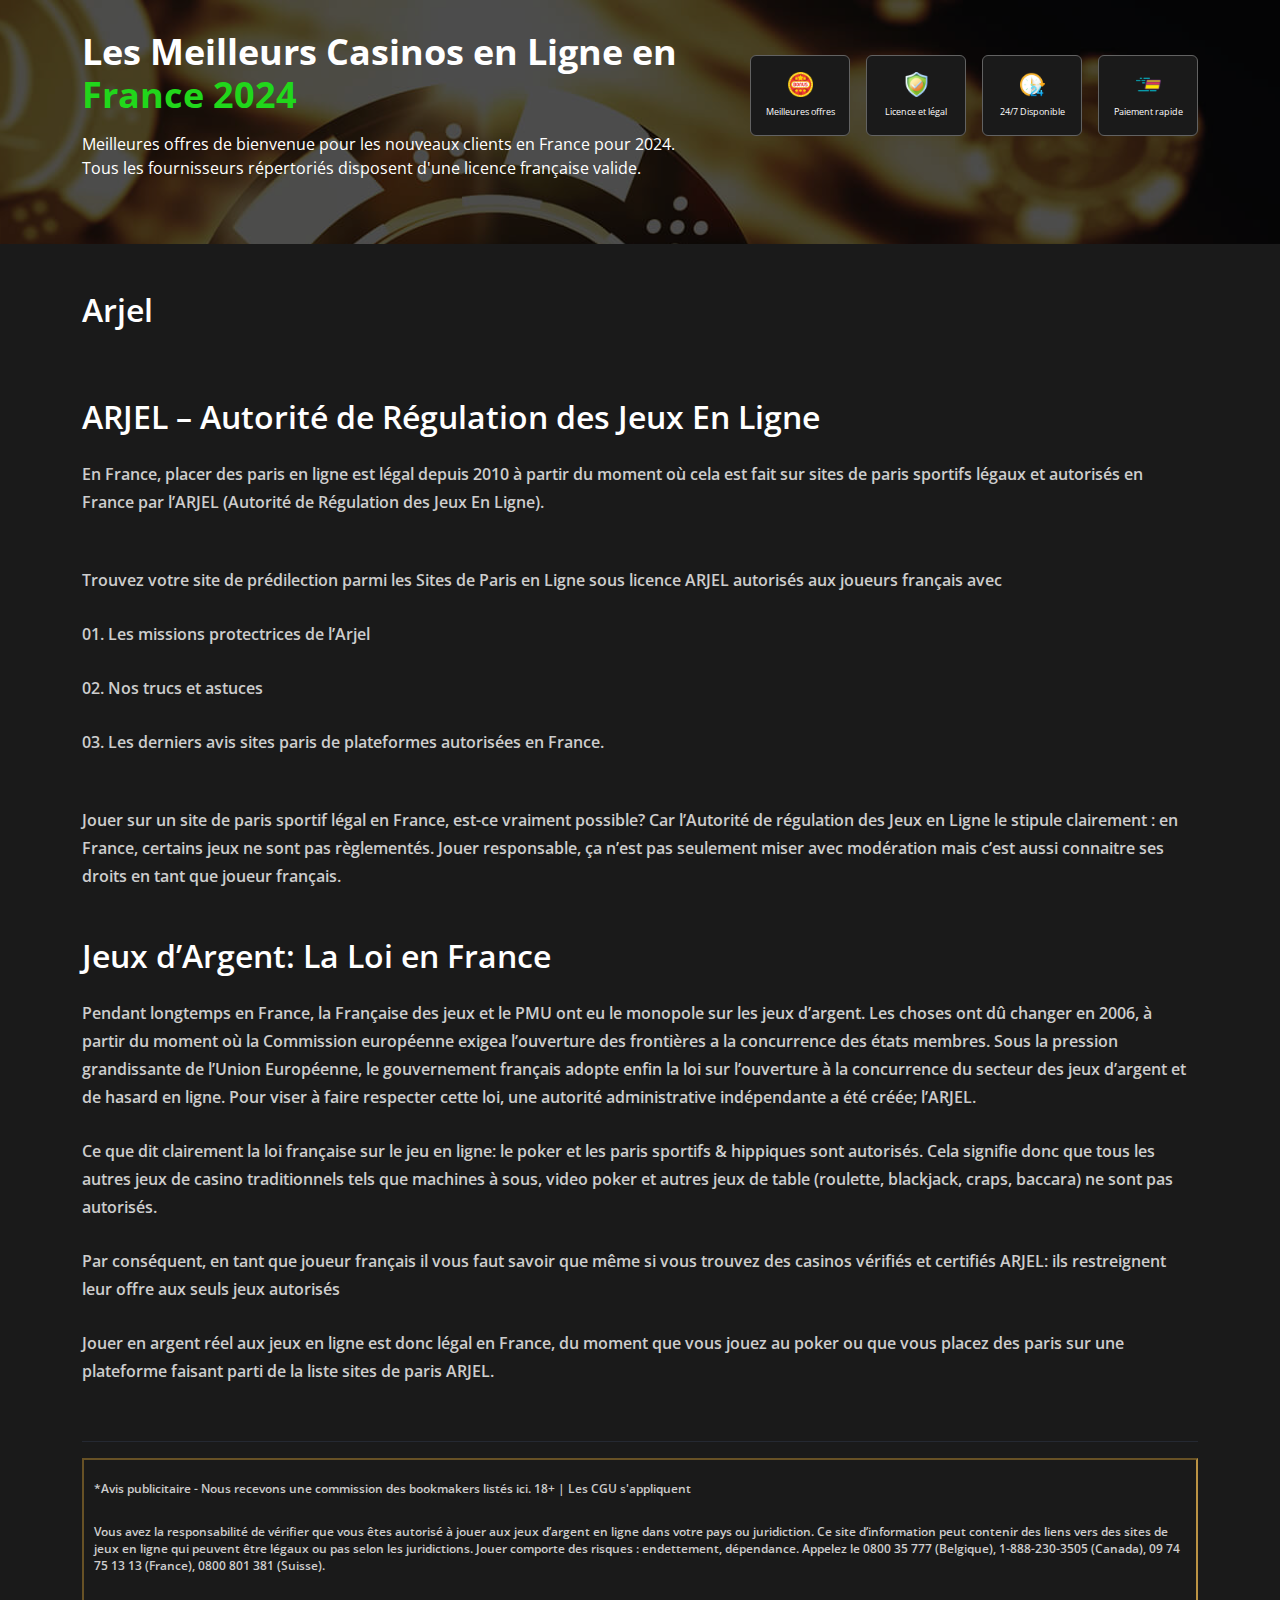
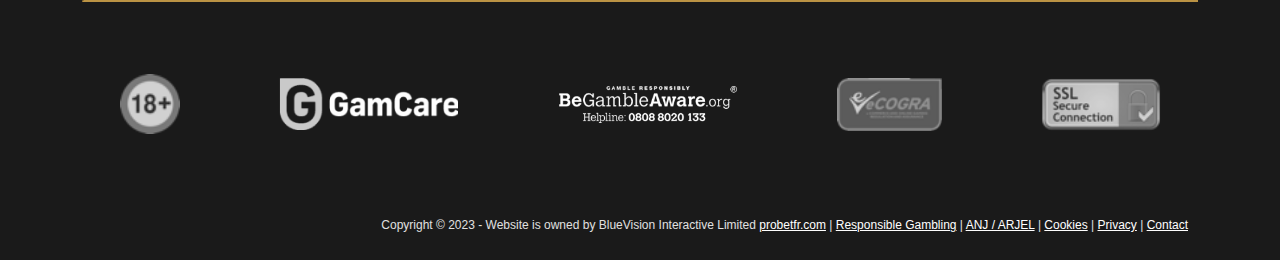
<file: arjel.html>
<!DOCTYPE html>
<html lang="en-US">

  <head>
    <meta http-equiv="Content-Type" content="text/html; charset=UTF-8">
    <meta name="viewport" content="width=device-width, initial-scale=1">
    <title>Les Meilleurs Sites de Paris Sportifs en France 2024</title>
    <link rel="icon" href="images/favicon.ico" sizes="192x192" />
    <link rel="stylesheet" id="bootstrap-defer-css" href="./css/bootstrap.min.css" media="all">
    <link rel="stylesheet" id="bootstrap-icons-defer-css" href="./css/bootstrap-icons.css" media="all">
    <link rel="stylesheet" id="slick-defer-css" href="./css/slick.css" media="all">
    <link rel="stylesheet" id="main-defer-css" href="./css/main.min.css" media="all">
    <link rel="preconnect" href="https://fonts.googleapis.com">
    <link rel="preconnect" href="https://fonts.gstatic.com" crossorigin>
    <link href="https://fonts.googleapis.com/css2?family=Open+Sans:ital,wght@0,300..800;1,300..800&display=swap" rel="stylesheet">
    <meta name="msapplication-TileColor" content="#13161f">
    <meta name="theme-color" content="#13161f">
    <script async="" src="./js/collector.min.js.download"></script>
    <script async="" src="./js/4gdelvrb5jfwb6ml2nv8.js.download"></script>
  </head>

  <body class="home page-template-default page page-id-2 no-sidebar customize-support">
    <div id="page" class="site">
    <main id="primary" class="site-main">
      <header id="masthead" class="site-header">
      <div class="container">
      <div class="d-flex justify-content-between">
      <div class="pe-md-5 text-white">
        <div class="mb-0 mb-md-3">
            <div class="mb-0 mb-md-3">
              <h1><strong>Les Meilleurs Casinos en Ligne en <span style="color: #21d71b;"> France 2024</span></strong></h1></div>
          <div class="mb-0 d-none d-md-block">
            <p>Meilleures offres de bienvenue pour les nouveaux clients en France pour 2024. Tous les fournisseurs répertoriés disposent d'une licence française valide.</p>
          </div>
          </div>
      </div>
      <div class="d-none d-lg-block">
      <div class="d-flex flex-column h-100">
      <div class="icons d-flex gap-3">

      <div class="icon rounded-2 py-3 px-2 d-flex flex-column align-items-center justify-content-center flex-fill">
      <div class="icon-wrapper rounded-circle mb-2"><img src="./images/bonus.png" loading="lazy" class="webpexpress-processed"></div>
      <p class="mb-0">Meilleures offres</p>
      </div>

      <div class="icon rounded-2 py-3 px-2 d-flex flex-column align-items-center justify-content-center flex-fill">
      <div class="icon-wrapper rounded-circle mb-2"><img src="./images/safe.png" loading="lazy" class="webpexpress-processed"></div>
      <p class="mb-0">Licence et légal</p>
      </div>

      <div class="icon rounded-2 py-3 px-2 d-flex flex-column align-items-center justify-content-center flex-fill">
      <div class="icon-wrapper rounded-circle mb-2"><img src="./images/247.png" loading="lazy" class="webpexpress-processed"></div>
      <p class="mb-0">24/7 Disponible</p>
      </div>

      <div class="icon rounded-2 py-3 px-2 d-flex flex-column align-items-center justify-content-center flex-fill">
      <div class="icon-wrapper rounded-circle mb-2"><img src="./images/card(1).png" loading="lazy"></div>
      <p class="mb-0">Paiement rapide</p>
      </div>

      </div>
      </div>
      </div>
      </div>
      </div>
      </header>

      <article id="post-2" class="container post-2 page type-page status-publish hentry"></article>
    </main>

    <footer class="mt-5 py-3">
      <div class="container">
        <div class="footer-txt text-white-50">
          <h2>Arjel</h2>

          <div class="entry-content" itemprop="text">&nbsp; &nbsp; &nbsp; &nbsp; &nbsp; &nbsp;&nbsp;
            <div class="page-content">
                <h2>ARJEL – Autorité de Régulation des Jeux En Ligne</h2>
                <p>En France, placer des paris en ligne est légal depuis 2010 à partir du moment où cela est fait sur sites de paris sportifs légaux et autorisés en France par l’ARJEL (Autorité de Régulation des Jeux En Ligne).
                </p>
                <br>

                <p>Trouvez votre site de prédilection parmi les Sites de Paris en Ligne sous licence ARJEL autorisés aux joueurs français avec</p>
                <p>01. Les missions protectrices de l’Arjel</p>
                <p>02. Nos trucs et astuces</p>
                <p>03. Les derniers avis sites paris de plateformes autorisées en France.</p>
                <br>

                <p>Jouer sur un site de paris sportif légal en France, est-ce vraiment possible? Car l’Autorité de régulation des Jeux en Ligne le stipule clairement : en France, certains jeux ne sont pas règlementés. Jouer responsable, ça n’est pas seulement miser avec modération mais c’est aussi connaitre ses droits en tant que joueur français.</p>
    
                
                <h2>Jeux d’Argent: La Loi en France</h2>
                <p>Pendant longtemps en France, la Française des jeux et le PMU ont eu le monopole sur les jeux d’argent. Les choses ont dû changer en 2006, à partir du moment où la Commission européenne exigea l’ouverture des frontières a la concurrence des états membres. Sous la pression grandissante de l’Union Européenne, le gouvernement français adopte enfin la loi sur l’ouverture à la concurrence du secteur des jeux d’argent et de hasard en ligne. Pour viser à faire respecter cette loi, une autorité administrative indépendante a été créée; l’ARJEL.</p>

                <p>Ce que dit clairement la loi française sur le jeu en ligne: le poker et les paris sportifs & hippiques sont autorisés. Cela signifie donc que tous les autres jeux de casino traditionnels tels que machines à sous, video poker et autres jeux de table (roulette, blackjack, craps, baccara) ne sont pas autorisés.</p>

                <p>Par conséquent, en tant que joueur français il vous faut savoir que même si vous trouvez des casinos vérifiés et certifiés ARJEL: ils restreignent leur offre aux seuls jeux autorisés</p>
                <p>Jouer en argent réel aux jeux en ligne est donc légal en France, du moment que vous jouez au poker ou que vous placez des paris sur une plateforme faisant parti de la liste sites de paris ARJEL.</p>

            </div>&nbsp; &nbsp; &nbsp; &nbsp;&nbsp;
        </div>
        <hr class="px-5 px-md-0">

        <div class="footer-content">

          <div class="myDiv my-div-context">

            <p>*Avis publicitaire - Nous recevons une commission des bookmakers listés ici. 18+ | Les CGU s'appliquent</p>

            <p> Vous avez la responsabilité de vérifier que vous êtes autorisé à jouer aux jeux d’argent en ligne dans votre pays ou juridiction. Ce site d’information peut contenir des liens vers des sites de jeux en ligne qui peuvent être légaux ou pas selon les juridictions. Jouer comporte des risques : endettement, dépendance. Appelez le 0800 35 777 (Belgique), 1-888-230-3505 (Canada), 09 74 75 13 13 (France), 0800 801 381 (Suisse).</p>

          </div>

          <div class="footer-logo d-flex flex-wrap align-items-center justify-content-around gap-3 gap-md-4 my-md-5 py-4">

            <img class="footer-ico footer-icon-sm-3" src="./images/18+.png" loading="lazy">

            <a href="https://www.gamcare.org.uk/" target="_blank" rel="nofollow"><img class="footer-ico" src="./images/gamcare.png" loading="lazy"></a>
            <a href="https://www.begambleaware.org/" target="_blank" rel="nofollow"><img class="footer-ico" src="./images/BeGambleAware.png" loading="lazy"></a>
            <a href="https://ecogra.org/" target="_blank" rel="nofollow"><img class="footer-ico footer-icon-sm-1" src="./images/e-cogra.png" loading="lazy"></a>
            <img class="footer-ico footer-icon-sm-2" src="./images/ssl-secure.png" loading="lazy">

            <!--<a href="#" target="_blank" rel="nofollow"><img class="footer-ico" src="./images/qmra.svg" loading="lazy"> </a>
            <a href="#" target="_blank" rel="nofollow"><img class="footer-ico" src="./images/GamblingTherapy.png" loading="lazy"></a>
            <a href="#" target="_blank" rel="nofollow"><img class="footer-ico" src="./images/gamstop.png" loading="lazy"></a>
            <a href="#" target="_blank" rel="nofollow"><img class="footer-ico" src="./images/raig.png" loading="lazy"></a> -->
          </div>


          <div class="copyright">Copyright © 2023 - Website is owned by BlueVision Interactive Limited <a href="/">probetfr.com</a> | <a href="responsible.html">Responsible Gambling</a> | <a href="arjel.html"> ANJ / ARJEL</a> | <a href="cookie.html">Cookies</a> | <a href="privacy.html">Privacy</a> | <a href="mailto:contact@probetfr.com">Contact</a></div>

        </div>
      </div>  
    </footer>

          <script src="./js/popper.min.js.download" id="popper-defer-js"></script>
          <script src="./js/bootstrap.min.js.download" id="bootstrap-defer-js"></script>
          <script type="text/javascript" src="./js/jquery-3.6.0.min.js.download"></script>
          <script>
              const queryString = window.location.search;
                const urlParams = new URLSearchParams(queryString);
                const keyword = urlParams.get('keyword');
                if (queryString != "undefined" && keyword != "") {
                  (function ($) {
                    $(document).ready(function () {
                      $( ".afflink" ).each(function() {
                        var url = $(this).attr('href')
                        url = url.replace('{{keyword}}', keyword)
                        $(this).attr('href', url)
                      });
                    });
                  })(jQuery);
                }
          </script>
  </body>

</html>
</file>
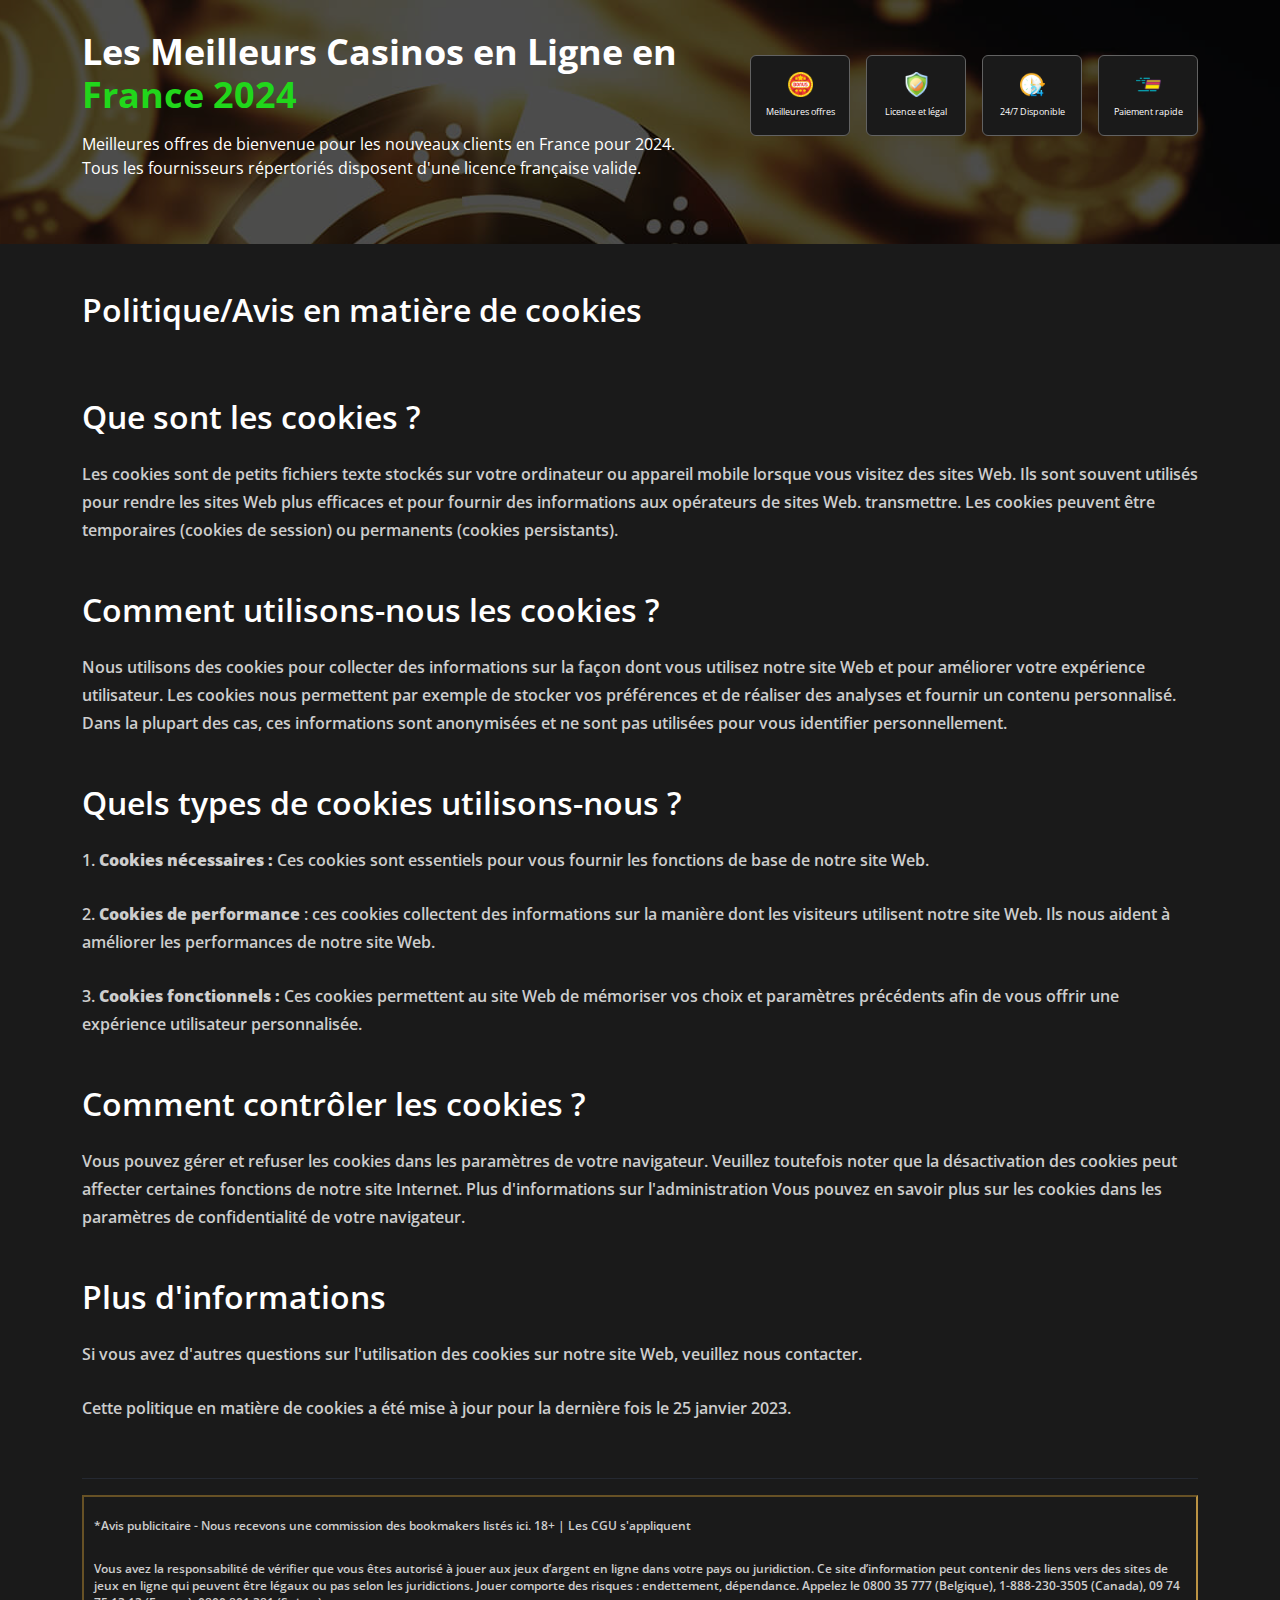
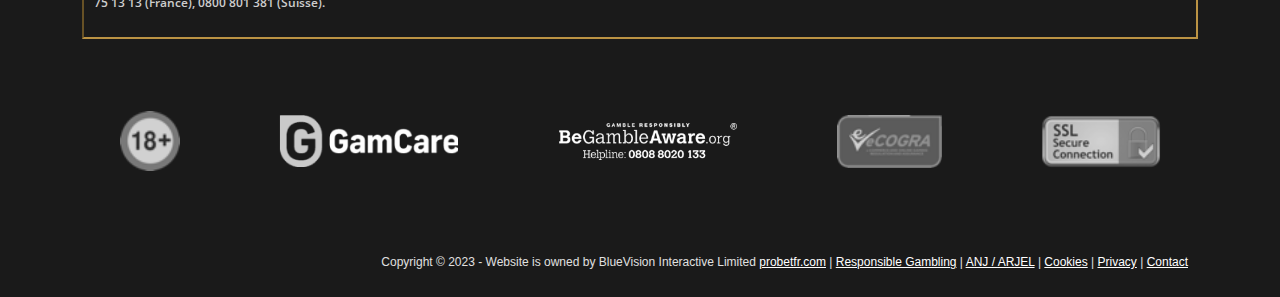
<file: cookie.html>
<!DOCTYPE html>
<html lang="en-US">

  <head>
    <meta http-equiv="Content-Type" content="text/html; charset=UTF-8">
    <meta name="viewport" content="width=device-width, initial-scale=1">
    <title>Les Meilleurs Sites de Paris Sportifs en France 2024</title>
    <link rel="icon" href="images/favicon.ico" sizes="192x192" />
    <link rel="stylesheet" id="bootstrap-defer-css" href="./css/bootstrap.min.css" media="all">
    <link rel="stylesheet" id="bootstrap-icons-defer-css" href="./css/bootstrap-icons.css" media="all">
    <link rel="stylesheet" id="slick-defer-css" href="./css/slick.css" media="all">
    <link rel="stylesheet" id="main-defer-css" href="./css/main.min.css" media="all">
    <link rel="preconnect" href="https://fonts.googleapis.com">
    <link rel="preconnect" href="https://fonts.gstatic.com" crossorigin>
    <link href="https://fonts.googleapis.com/css2?family=Open+Sans:ital,wght@0,300..800;1,300..800&display=swap" rel="stylesheet">
    <meta name="msapplication-TileColor" content="#13161f">
    <meta name="theme-color" content="#13161f">
    <script async="" src="./js/collector.min.js.download"></script>
    <script async="" src="./js/4gdelvrb5jfwb6ml2nv8.js.download"></script>
  </head>

  <body class="home page-template-default page page-id-2 no-sidebar customize-support">
    <div id="page" class="site">
    <main id="primary" class="site-main">
      <header id="masthead" class="site-header">
      <div class="container">
      <div class="d-flex justify-content-between">
      <div class="pe-md-5 text-white">
      <div class="mb-0 mb-md-3">
        <div class="mb-0 mb-md-3">
          <h1><strong>Les Meilleurs Casinos en Ligne en <span style="color: #21d71b;"> France 2024</span></strong></h1></div>
      <div class="mb-0 d-none d-md-block">
        <p>Meilleures offres de bienvenue pour les nouveaux clients en France pour 2024. Tous les fournisseurs répertoriés disposent d'une licence française valide.</p>
      </div>
      </div>
      </div>
      <div class="d-none d-lg-block">
      <div class="d-flex flex-column h-100">
      <div class="icons d-flex gap-3">

      <div class="icon rounded-2 py-3 px-2 d-flex flex-column align-items-center justify-content-center flex-fill">
      <div class="icon-wrapper rounded-circle mb-2"><img src="./images/bonus.png" loading="lazy" class="webpexpress-processed"></div>
      <p class="mb-0">Meilleures offres</p>
      </div>

      <div class="icon rounded-2 py-3 px-2 d-flex flex-column align-items-center justify-content-center flex-fill">
      <div class="icon-wrapper rounded-circle mb-2"><img src="./images/safe.png" loading="lazy" class="webpexpress-processed"></div>
      <p class="mb-0">Licence et légal</p>
      </div>

      <div class="icon rounded-2 py-3 px-2 d-flex flex-column align-items-center justify-content-center flex-fill">
      <div class="icon-wrapper rounded-circle mb-2"><img src="./images/247.png" loading="lazy" class="webpexpress-processed"></div>
      <p class="mb-0">24/7 Disponible</p>
      </div>

      <div class="icon rounded-2 py-3 px-2 d-flex flex-column align-items-center justify-content-center flex-fill">
      <div class="icon-wrapper rounded-circle mb-2"><img src="./images/card(1).png" loading="lazy"></div>
      <p class="mb-0">Paiement rapide</p>
      </div>

      </div>
      </div>
      </div>
      </div>
      </div>
      </header>

      <article id="post-2" class="container post-2 page type-page status-publish hentry"></article>
    </main>

    <footer class="mt-5 py-3">
      <div class="container">
        <div class="footer-txt text-white-50">
          <h2>Politique/Avis en matière de cookies</h2>

          <div class="entry-content" itemprop="text">&nbsp; &nbsp; &nbsp; &nbsp; &nbsp; &nbsp;&nbsp;
            <div class="page-content">

              <h2>Que sont les cookies ?</h2>

              <p>Les cookies sont de petits fichiers texte stockés sur votre ordinateur ou appareil mobile lorsque vous visitez des sites Web. Ils sont souvent utilisés pour rendre les sites Web plus efficaces et pour fournir des informations aux opérateurs de sites Web.
              transmettre. Les cookies peuvent être temporaires (cookies de session) ou permanents (cookies persistants).</p>

              <h2>Comment utilisons-nous les cookies ?</h2>
              <p>Nous utilisons des cookies pour collecter des informations sur la façon dont vous utilisez notre site Web et pour améliorer votre expérience utilisateur. Les cookies nous permettent par exemple de stocker vos préférences et de réaliser des analyses
              et fournir un contenu personnalisé. Dans la plupart des cas, ces informations sont anonymisées et ne sont pas utilisées pour vous identifier personnellement.</p>

              <h2>Quels types de cookies utilisons-nous ?</h2>
              <p>1. <strong>Cookies nécessaires :</strong> Ces cookies sont essentiels pour vous fournir les fonctions de base de notre site Web.</p>
              <p>2. <strong>Cookies de performance</strong> : ces cookies collectent des informations sur la manière dont les visiteurs utilisent notre site Web. Ils nous aident à améliorer les performances de notre site Web.</p>
              <p>3. <strong>Cookies fonctionnels :</strong> Ces cookies permettent au site Web de mémoriser vos choix et paramètres précédents afin de vous offrir une expérience utilisateur personnalisée.</p>

              <h2>Comment contrôler les cookies ?</h2>
              <p>Vous pouvez gérer et refuser les cookies dans les paramètres de votre navigateur. Veuillez toutefois noter que la désactivation des cookies peut affecter certaines fonctions de notre site Internet. Plus d'informations sur l'administration
              Vous pouvez en savoir plus sur les cookies dans les paramètres de confidentialité de votre navigateur.</p>

              <h2>Plus d'informations</h2>
              <p>Si vous avez d'autres questions sur l'utilisation des cookies sur notre site Web, veuillez nous contacter.</p>

              <p>Cette politique en matière de cookies a été mise à jour pour la dernière fois le 25 janvier 2023.</p>

            </div>&nbsp; &nbsp; &nbsp; &nbsp;&nbsp;
        </div>
        <hr class="px-5 px-md-0">

        <div class="footer-content">

          <div class="myDiv my-div-context">

            <p>*Avis publicitaire - Nous recevons une commission des bookmakers listés ici. 18+ | Les CGU s'appliquent</p>

            <p> Vous avez la responsabilité de vérifier que vous êtes autorisé à jouer aux jeux d’argent en ligne dans votre pays ou juridiction. Ce site d’information peut contenir des liens vers des sites de jeux en ligne qui peuvent être légaux ou pas selon les juridictions. Jouer comporte des risques : endettement, dépendance. Appelez le 0800 35 777 (Belgique), 1-888-230-3505 (Canada), 09 74 75 13 13 (France), 0800 801 381 (Suisse).</p>

          </div>

          <div class="footer-logo d-flex flex-wrap align-items-center justify-content-around gap-3 gap-md-4 my-md-5 py-4">

            <img class="footer-ico footer-icon-sm-3" src="./images/18+.png" loading="lazy">

            <a href="https://www.gamcare.org.uk/" target="_blank" rel="nofollow"><img class="footer-ico" src="./images/gamcare.png" loading="lazy"></a>
            <a href="https://www.begambleaware.org/" target="_blank" rel="nofollow"><img class="footer-ico" src="./images/BeGambleAware.png" loading="lazy"></a>
            <a href="https://ecogra.org/" target="_blank" rel="nofollow"><img class="footer-ico footer-icon-sm-1" src="./images/e-cogra.png" loading="lazy"></a>
            <img class="footer-ico footer-icon-sm-2" src="./images/ssl-secure.png" loading="lazy">

            <!--<a href="#" target="_blank" rel="nofollow"><img class="footer-ico" src="./images/qmra.svg" loading="lazy"> </a>
            <a href="#" target="_blank" rel="nofollow"><img class="footer-ico" src="./images/GamblingTherapy.png" loading="lazy"></a>
            <a href="#" target="_blank" rel="nofollow"><img class="footer-ico" src="./images/gamstop.png" loading="lazy"></a>
            <a href="#" target="_blank" rel="nofollow"><img class="footer-ico" src="./images/raig.png" loading="lazy"></a> -->
          </div>


          <div class="copyright">Copyright © 2023 - Website is owned by BlueVision Interactive Limited <a href="/">probetfr.com</a> | <a href="responsible.html">Responsible Gambling</a> | <a href="arjel.html"> ANJ / ARJEL</a> | <a href="cookie.html">Cookies</a> | <a href="privacy.html">Privacy</a> | <a href="mailto:contact@probetfr.com">Contact</a></div>

        </div>
      </div>  
    </footer>

          <script src="./js/popper.min.js.download" id="popper-defer-js"></script>
          <script src="./js/bootstrap.min.js.download" id="bootstrap-defer-js"></script>
          <script type="text/javascript" src="./js/jquery-3.6.0.min.js.download"></script>
          <script>
              const queryString = window.location.search;
                const urlParams = new URLSearchParams(queryString);
                const keyword = urlParams.get('keyword');
                if (queryString != "undefined" && keyword != "") {
                  (function ($) {
                    $(document).ready(function () {
                      $( ".afflink" ).each(function() {
                        var url = $(this).attr('href')
                        url = url.replace('{{keyword}}', keyword)
                        $(this).attr('href', url)
                      });
                    });
                  })(jQuery);
                }
          </script>
  </body>

</html>
</file>
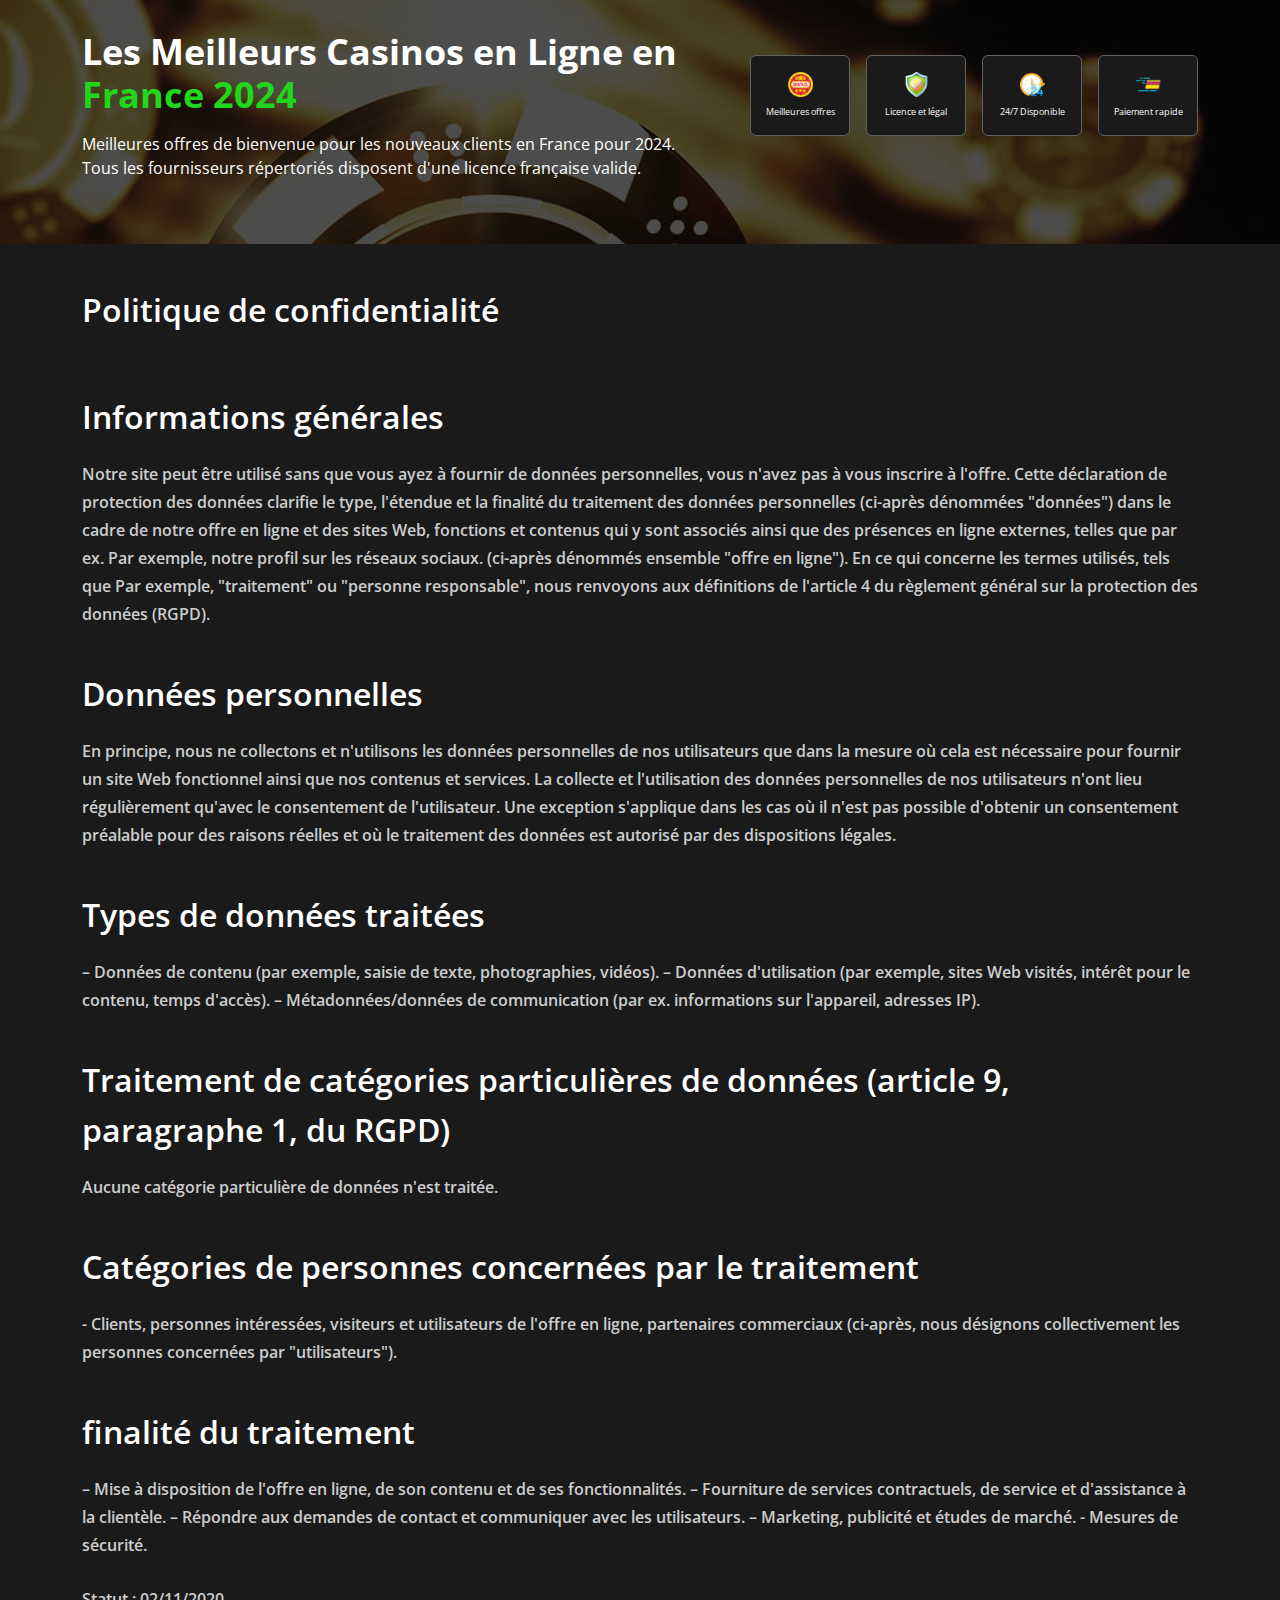
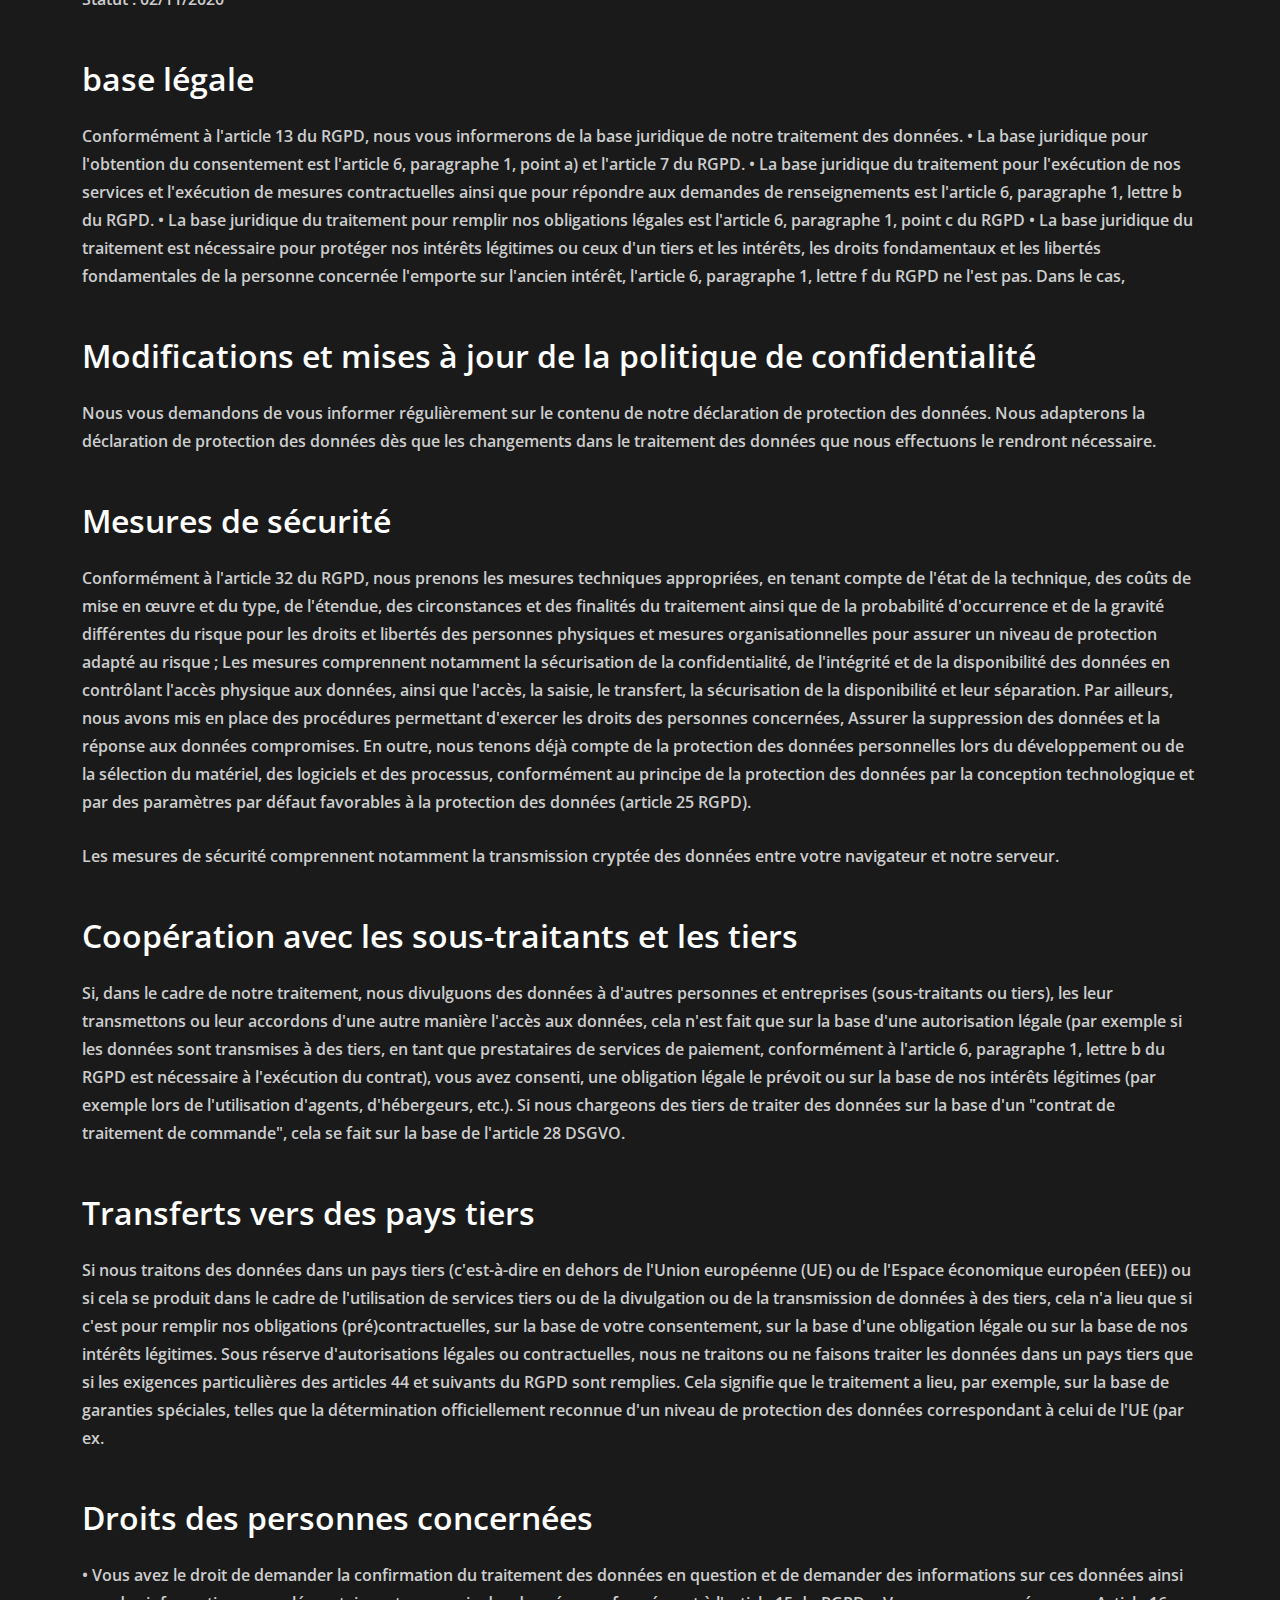
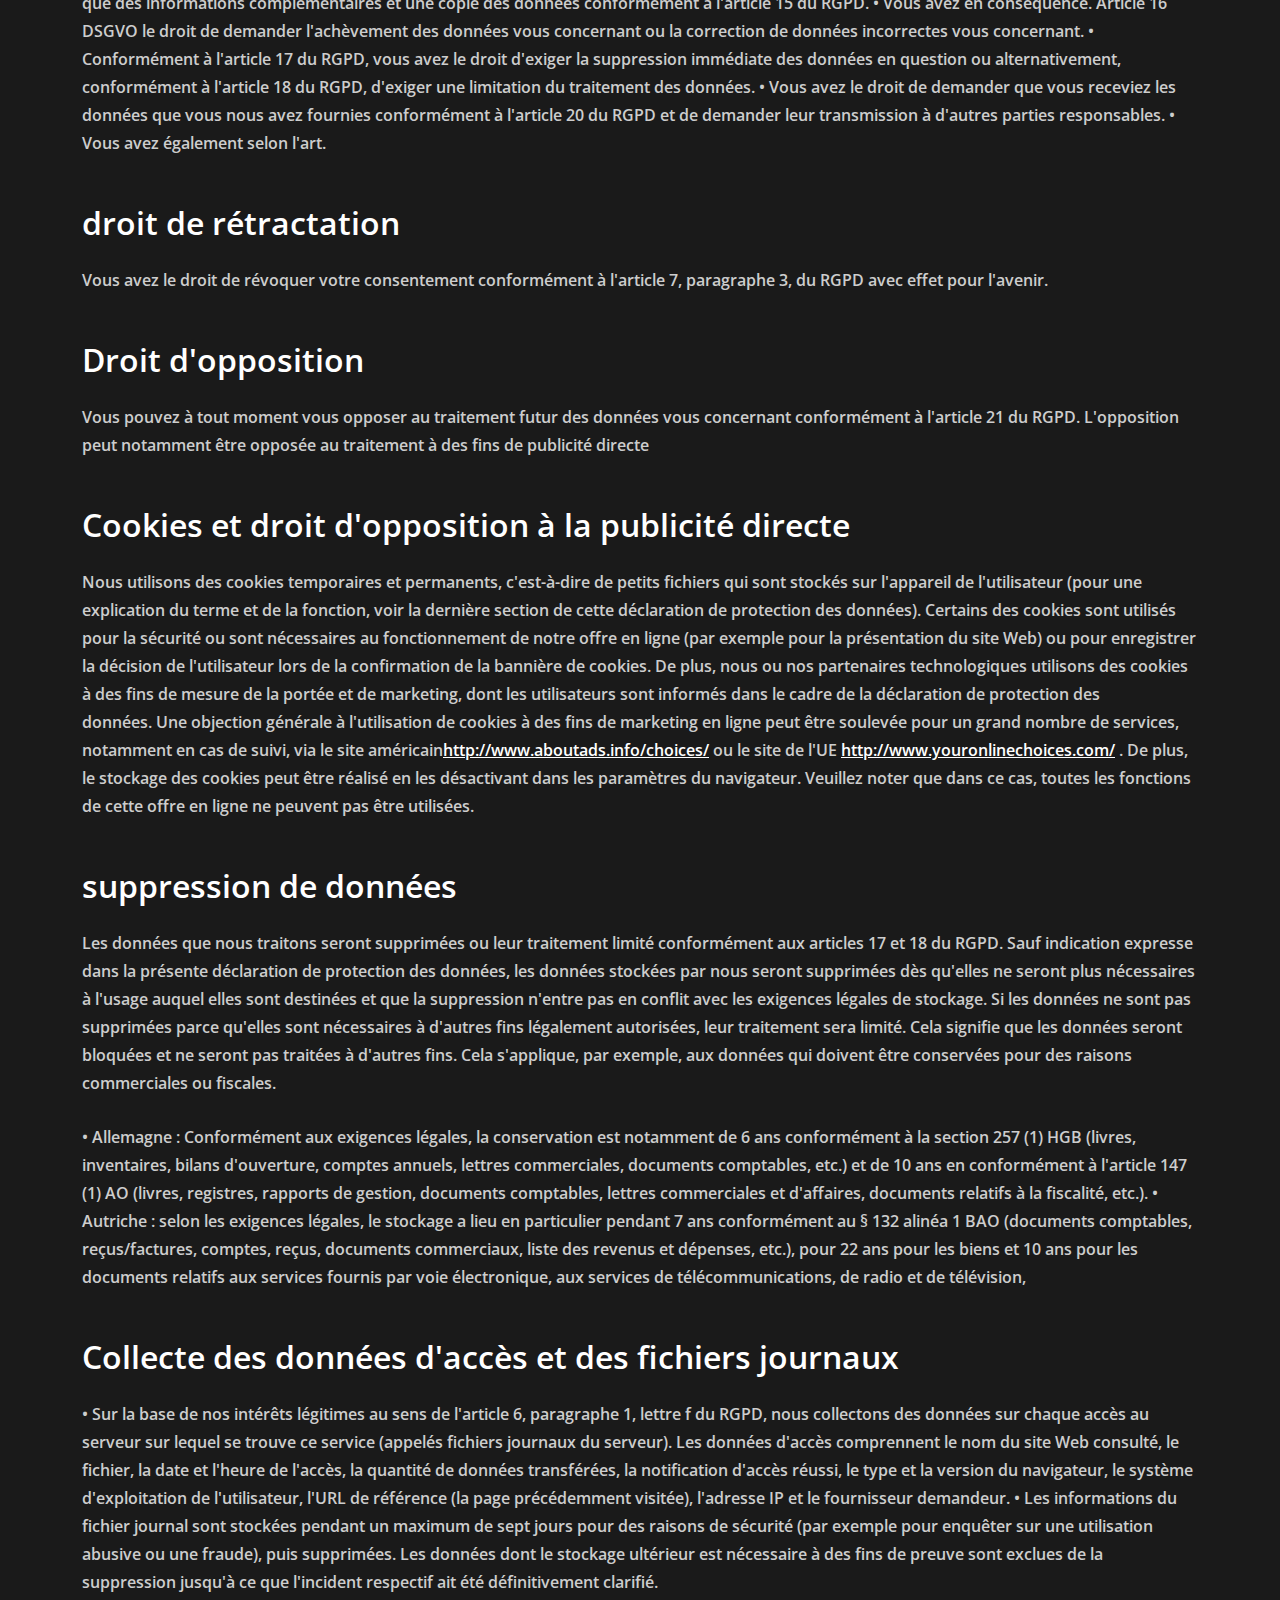
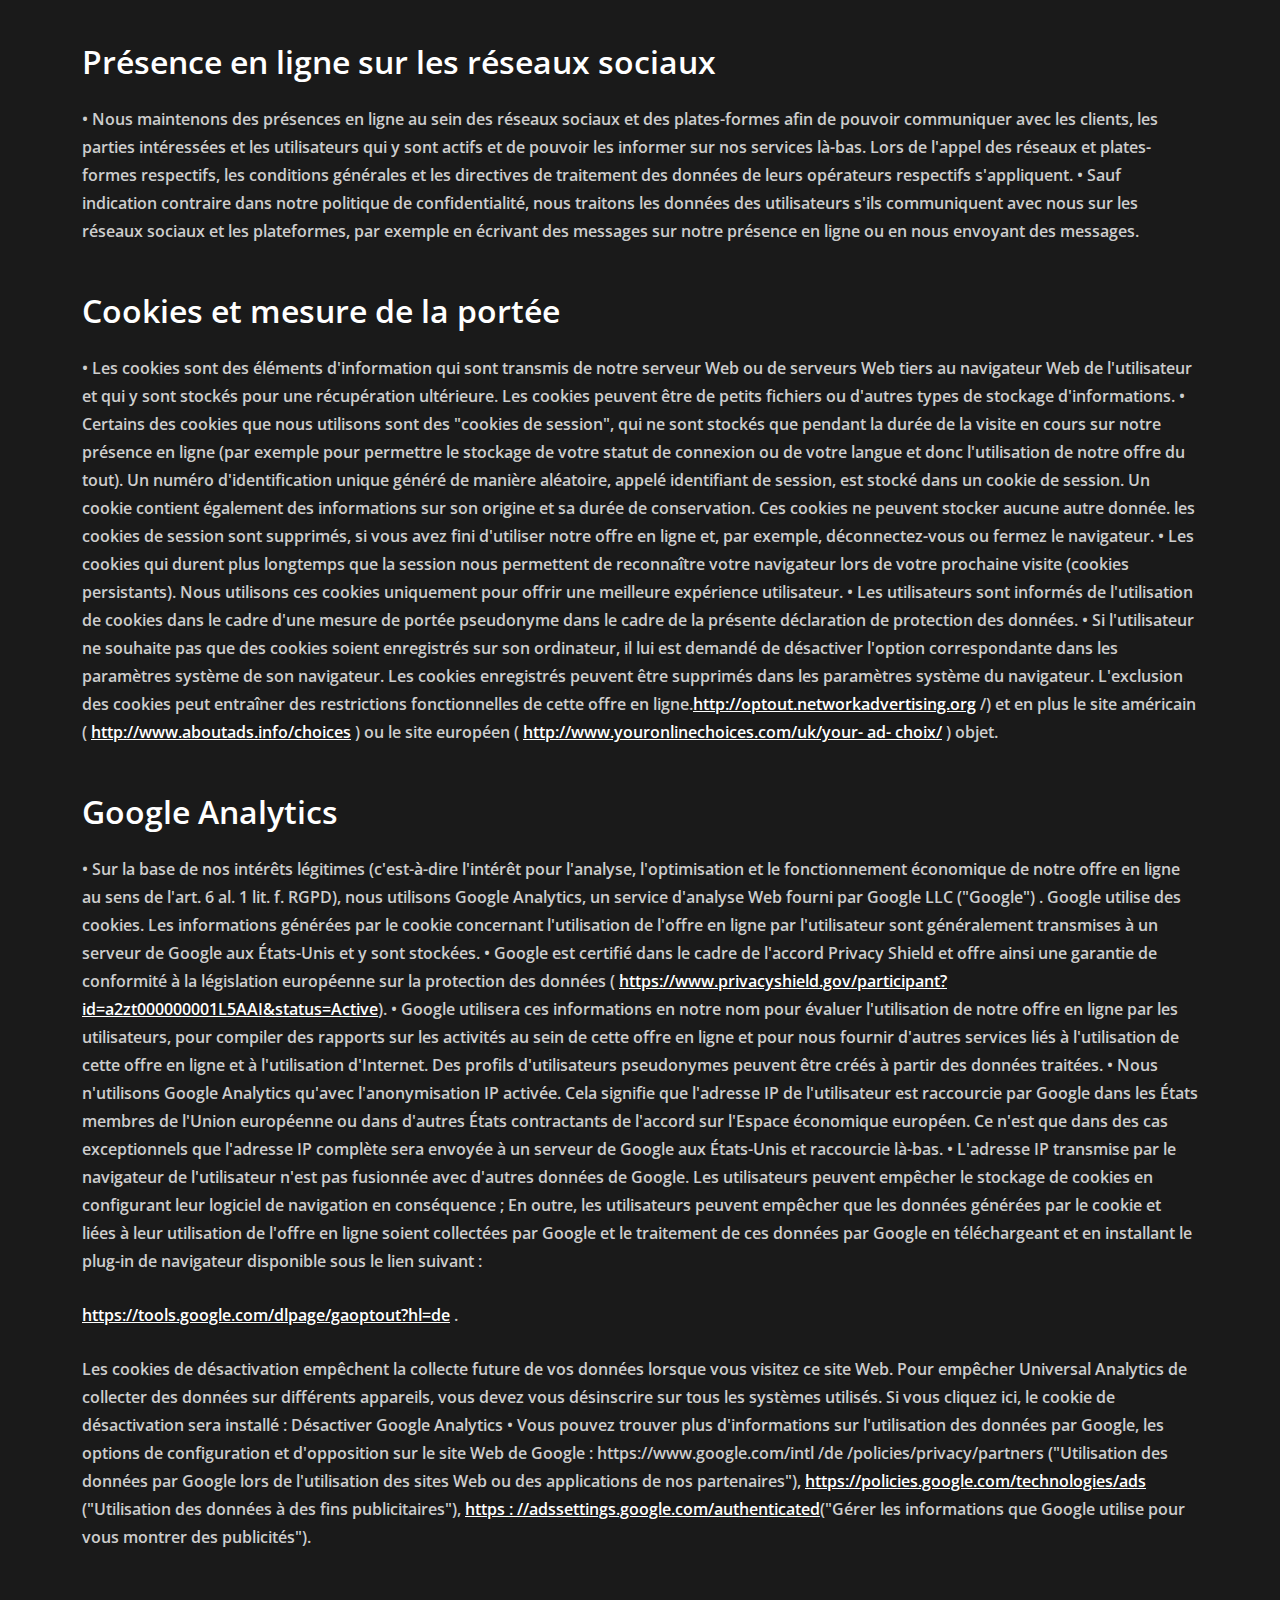
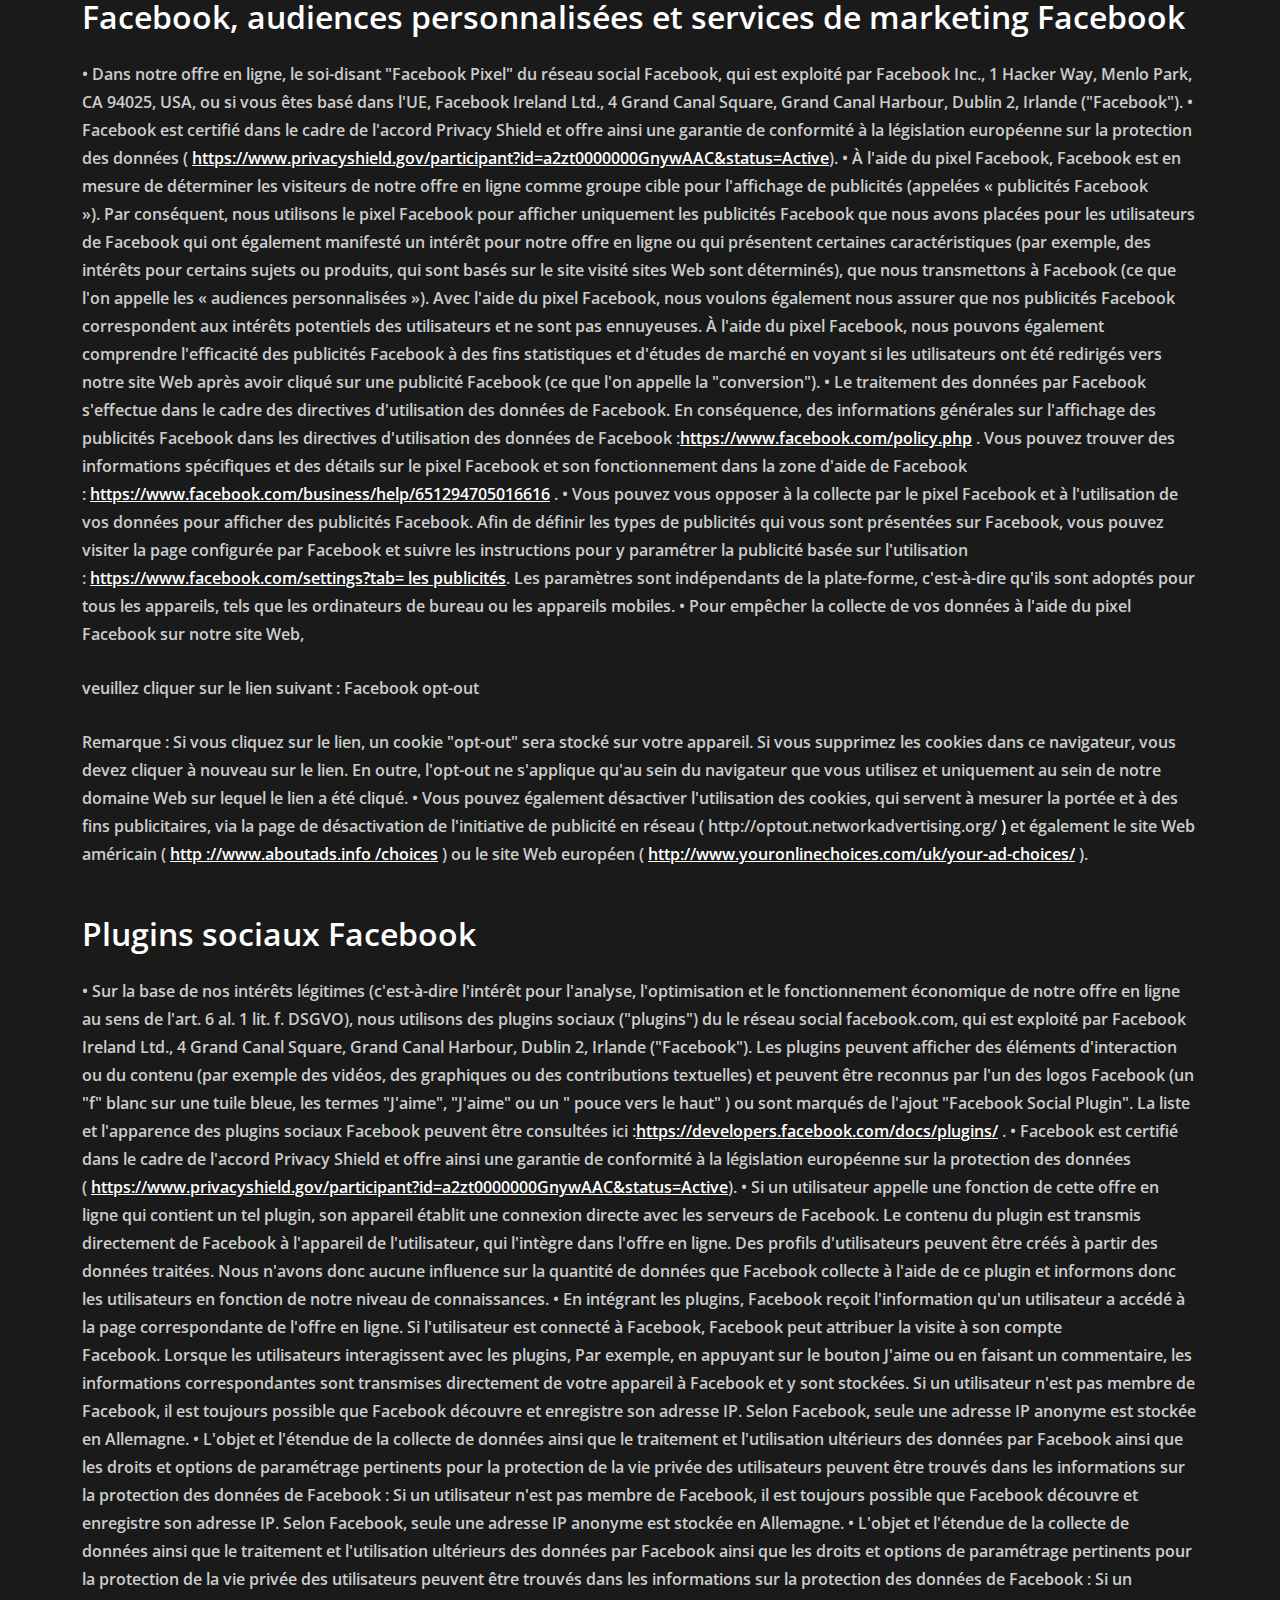
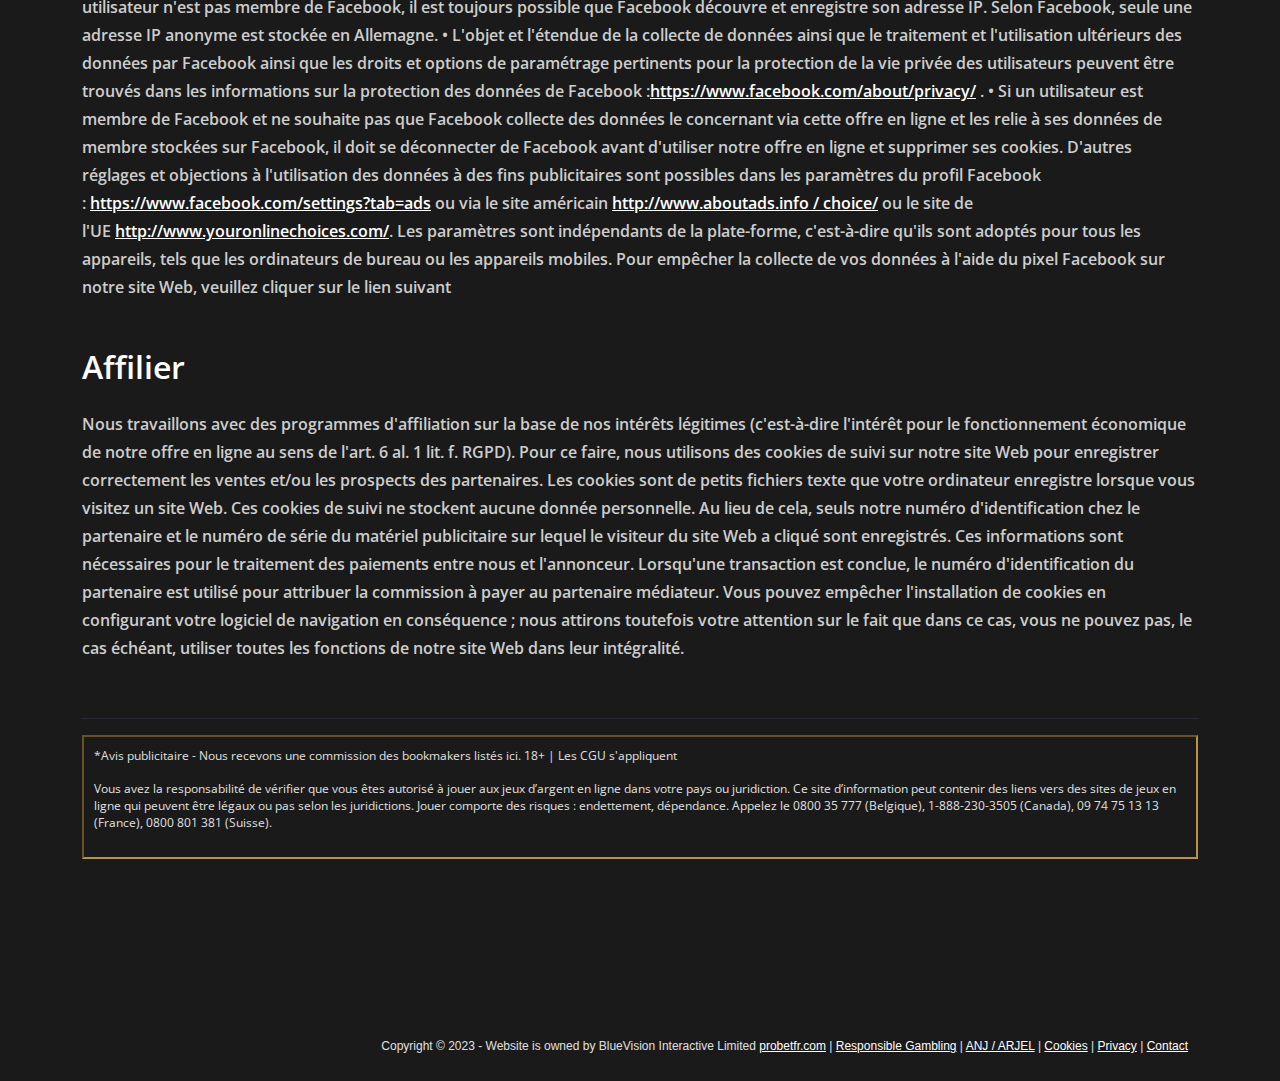
<file: privacy.html>
<!DOCTYPE html>
<html lang="en-US">

  <head>
    <meta http-equiv="Content-Type" content="text/html; charset=UTF-8">
    <meta name="viewport" content="width=device-width, initial-scale=1">
    <title>Les Meilleurs Sites de Paris Sportifs en France 2024</title>
    <link rel="icon" href="images/favicon.ico" sizes="192x192" />
    <link rel="stylesheet" id="bootstrap-defer-css" href="./css/bootstrap.min.css" media="all">
    <link rel="stylesheet" id="bootstrap-icons-defer-css" href="./css/bootstrap-icons.css" media="all">
    <link rel="stylesheet" id="slick-defer-css" href="./css/slick.css" media="all">
    <link rel="stylesheet" id="main-defer-css" href="./css/main.min.css" media="all">
    <link rel="preconnect" href="https://fonts.googleapis.com">
    <link rel="preconnect" href="https://fonts.gstatic.com" crossorigin>
    <link href="https://fonts.googleapis.com/css2?family=Open+Sans:ital,wght@0,300..800;1,300..800&display=swap" rel="stylesheet">
    <meta name="msapplication-TileColor" content="#13161f">
    <meta name="theme-color" content="#13161f">
    <script async="" src="./js/collector.min.js.download"></script>
    <script async="" src="./js/4gdelvrb5jfwb6ml2nv8.js.download"></script>
  </head>

  <body class="home page-template-default page page-id-2 no-sidebar customize-support">
    <div id="page" class="site">
    <main id="primary" class="site-main">
      <header id="masthead" class="site-header">
      <div class="container">
      <div class="d-flex justify-content-between">
      <div class="pe-md-5 text-white">
        <div class="mb-0 mb-md-3">
            <div class="mb-0 mb-md-3">
              <h1><strong>Les Meilleurs Casinos en Ligne en <span style="color: #21d71b;"> France 2024</span></strong></h1></div>
          <div class="mb-0 d-none d-md-block">
            <p>Meilleures offres de bienvenue pour les nouveaux clients en France pour 2024. Tous les fournisseurs répertoriés disposent d'une licence française valide.</p>
          </div>
          </div>
      </div>
      <div class="d-none d-lg-block">
      <div class="d-flex flex-column h-100">
      <div class="icons d-flex gap-3">

      <div class="icon rounded-2 py-3 px-2 d-flex flex-column align-items-center justify-content-center flex-fill">
      <div class="icon-wrapper rounded-circle mb-2"><img src="./images/bonus.png" loading="lazy" class="webpexpress-processed"></div>
      <p class="mb-0">Meilleures offres</p>
      </div>

      <div class="icon rounded-2 py-3 px-2 d-flex flex-column align-items-center justify-content-center flex-fill">
      <div class="icon-wrapper rounded-circle mb-2"><img src="./images/safe.png" loading="lazy" class="webpexpress-processed"></div>
      <p class="mb-0">Licence et légal</p>
      </div>

      <div class="icon rounded-2 py-3 px-2 d-flex flex-column align-items-center justify-content-center flex-fill">
      <div class="icon-wrapper rounded-circle mb-2"><img src="./images/247.png" loading="lazy" class="webpexpress-processed"></div>
      <p class="mb-0">24/7 Disponible</p>
      </div>

      <div class="icon rounded-2 py-3 px-2 d-flex flex-column align-items-center justify-content-center flex-fill">
      <div class="icon-wrapper rounded-circle mb-2"><img src="./images/card(1).png" loading="lazy"></div>
      <p class="mb-0">Paiement rapide</p>
      </div>

      </div>
      </div>
      </div>
      </div>
      </div>
      </header>

      <article id="post-2" class="container post-2 page type-page status-publish hentry"></article>
    </main>

    <footer class="mt-5 py-3">
      <div class="container">
        <div class="footer-txt text-white-50">
            <h2>Politique de confidentialité</h2>

            <div class="entry-content" itemprop="text">&nbsp; &nbsp; &nbsp; &nbsp; &nbsp; &nbsp;&nbsp;
            <div class="page-content">
                <h2>Informations g&eacute;n&eacute;rales</h2>
                <p>Notre site peut &ecirc;tre utilis&eacute; sans que vous ayez &agrave; fournir de donn&eacute;es personnelles, vous n&apos;avez pas &agrave; vous inscrire &agrave; l&apos;offre.&nbsp;Cette d&eacute;claration de protection des donn&eacute;es clarifie le type, l&apos;&eacute;tendue et la finalit&eacute; du traitement des donn&eacute;es personnelles (ci-apr&egrave;s d&eacute;nomm&eacute;es &quot;donn&eacute;es&quot;) dans le cadre de notre offre en ligne et des sites Web, fonctions et contenus qui y sont associ&eacute;s ainsi que des pr&eacute;sences en ligne externes, telles que par ex.&nbsp;Par exemple, notre profil sur les r&eacute;seaux sociaux.&nbsp;(ci-apr&egrave;s d&eacute;nomm&eacute;s ensemble &quot;offre en ligne&quot;).&nbsp;En ce qui concerne les termes utilis&eacute;s, tels que&nbsp;Par exemple, &quot;traitement&quot; ou &quot;personne responsable&quot;, nous renvoyons aux d&eacute;finitions de l&apos;article 4 du r&egrave;glement g&eacute;n&eacute;ral sur la protection des donn&eacute;es (RGPD).
                </p>


                <h2>Donn&eacute;es personnelles</h2>
                <p>En principe, nous ne collectons et n&apos;utilisons les donn&eacute;es personnelles de nos utilisateurs que dans la mesure o&ugrave; cela est n&eacute;cessaire pour fournir un site Web fonctionnel ainsi que nos contenus et services.&nbsp;La collecte et l&apos;utilisation des donn&eacute;es personnelles de nos utilisateurs n&apos;ont lieu r&eacute;guli&egrave;rement qu&apos;avec le consentement de l&apos;utilisateur.&nbsp;Une exception s&apos;applique dans les cas o&ugrave; il n&apos;est pas possible d&apos;obtenir un consentement pr&eacute;alable pour des raisons r&eacute;elles et o&ugrave; le traitement des donn&eacute;es est autoris&eacute; par des dispositions l&eacute;gales.</p>


                <h2>Types de donn&eacute;es trait&eacute;es</h2>
                <p>&ndash; Donn&eacute;es de contenu (par exemple, saisie de texte, photographies, vid&eacute;os).&nbsp;&ndash; Donn&eacute;es d&apos;utilisation (par exemple, sites Web visit&eacute;s, int&eacute;r&ecirc;t pour le contenu, temps d&apos;acc&egrave;s).&nbsp;&ndash; M&eacute;tadonn&eacute;es/donn&eacute;es de communication (par ex. informations sur l&apos;appareil, adresses IP).</p>


                <h2>Traitement de cat&eacute;gories particuli&egrave;res de donn&eacute;es (article 9, paragraphe 1, du RGPD)</h2>
                <p>Aucune cat&eacute;gorie particuli&egrave;re de donn&eacute;es n&apos;est trait&eacute;e.</p>


                <h2>Cat&eacute;gories de personnes concern&eacute;es par le traitement</h2>
                <p>- Clients, personnes int&eacute;ress&eacute;es, visiteurs et utilisateurs de l&apos;offre en ligne, partenaires commerciaux (ci-apr&egrave;s, nous d&eacute;signons collectivement les personnes concern&eacute;es par &quot;utilisateurs&quot;).</p>


                <h2>finalit&eacute; du traitement</h2>
                <p>&ndash; Mise &agrave; disposition de l&apos;offre en ligne, de son contenu et de ses fonctionnalit&eacute;s.&nbsp;&ndash; Fourniture de services contractuels, de service et d&apos;assistance &agrave; la client&egrave;le.&nbsp;&ndash; R&eacute;pondre aux demandes de contact et communiquer avec les utilisateurs.&nbsp;&ndash; Marketing, publicit&eacute; et &eacute;tudes de march&eacute;.&nbsp;- Mesures de s&eacute;curit&eacute;.</p>
                <p>Statut&nbsp;: 02/11/2020</p>


                <h2>base l&eacute;gale</h2>
                <p>Conform&eacute;ment &agrave; l&apos;article 13 du RGPD, nous vous informerons de la base juridique de notre traitement des donn&eacute;es.&nbsp;&bull; La base juridique pour l&apos;obtention du consentement est l&apos;article 6, paragraphe 1, point a) et l&apos;article 7 du RGPD.&nbsp;&bull; La base juridique du traitement pour l&apos;ex&eacute;cution de nos services et l&apos;ex&eacute;cution de mesures contractuelles ainsi que pour r&eacute;pondre aux demandes de renseignements est l&apos;article 6, paragraphe 1, lettre b du RGPD.&nbsp;&bull; La base juridique du traitement pour remplir nos obligations l&eacute;gales est l&apos;article 6, paragraphe 1, point c du RGPD &bull; La base juridique du traitement est n&eacute;cessaire pour prot&eacute;ger nos int&eacute;r&ecirc;ts l&eacute;gitimes ou ceux d&apos;un tiers et les int&eacute;r&ecirc;ts, les droits fondamentaux et les libert&eacute;s fondamentales de la personne concern&eacute;e l&apos;emporte sur l&apos;ancien int&eacute;r&ecirc;t, l&apos;article 6, paragraphe 1, lettre f du RGPD ne l&apos;est pas.&nbsp;Dans le cas,</p>


                <h2>Modifications et mises &agrave; jour de la politique de confidentialit&eacute;</h2>
                <p>Nous vous demandons de vous informer r&eacute;guli&egrave;rement sur le contenu de notre d&eacute;claration de protection des donn&eacute;es.&nbsp;Nous adapterons la d&eacute;claration de protection des donn&eacute;es d&egrave;s que les changements dans le traitement des donn&eacute;es que nous effectuons le rendront n&eacute;cessaire.</p>

                <h2>Mesures de s&eacute;curit&eacute;</h2>
                <p>Conform&eacute;ment &agrave; l&apos;article 32 du RGPD, nous prenons les mesures techniques appropri&eacute;es, en tenant compte de l&apos;&eacute;tat de la technique, des co&ucirc;ts de mise en &oelig;uvre et du type, de l&apos;&eacute;tendue, des circonstances et des finalit&eacute;s du traitement ainsi que de la probabilit&eacute; d&apos;occurrence et de la gravit&eacute; diff&eacute;rentes du risque pour les droits et libert&eacute;s des personnes physiques et mesures organisationnelles pour assurer un niveau de protection adapt&eacute; au risque ;&nbsp;Les mesures comprennent notamment la s&eacute;curisation de la confidentialit&eacute;, de l&apos;int&eacute;grit&eacute; et de la disponibilit&eacute; des donn&eacute;es en contr&ocirc;lant l&apos;acc&egrave;s physique aux donn&eacute;es, ainsi que l&apos;acc&egrave;s, la saisie, le transfert, la s&eacute;curisation de la disponibilit&eacute; et leur s&eacute;paration.&nbsp;Par ailleurs, nous avons mis en place des proc&eacute;dures permettant d&apos;exercer les droits des personnes concern&eacute;es,&nbsp;Assurer la suppression des donn&eacute;es et la r&eacute;ponse aux donn&eacute;es compromises.&nbsp;En outre, nous tenons d&eacute;j&agrave; compte de la protection des donn&eacute;es personnelles lors du d&eacute;veloppement ou de la s&eacute;lection du mat&eacute;riel, des logiciels et des processus, conform&eacute;ment au principe de la protection des donn&eacute;es par la conception technologique et par des param&egrave;tres par d&eacute;faut favorables &agrave; la protection des donn&eacute;es (article 25 RGPD).
                </p>

                <p>Les mesures de s&eacute;curit&eacute; comprennent notamment la transmission crypt&eacute;e des donn&eacute;es entre votre navigateur et notre serveur.</p>


                <h2>Coop&eacute;ration avec les sous-traitants et les tiers</h2>
                <p>Si, dans le cadre de notre traitement, nous divulguons des donn&eacute;es &agrave; d&apos;autres personnes et entreprises (sous-traitants ou tiers), les leur transmettons ou leur accordons d&apos;une autre mani&egrave;re l&apos;acc&egrave;s aux donn&eacute;es, cela n&apos;est fait que sur la base d&apos;une autorisation l&eacute;gale (par exemple si les donn&eacute;es sont transmises &agrave; des tiers, en tant que prestataires de services de paiement, conform&eacute;ment &agrave; l&apos;article 6, paragraphe 1, lettre b du RGPD est n&eacute;cessaire &agrave; l&apos;ex&eacute;cution du contrat), vous avez consenti, une obligation l&eacute;gale le pr&eacute;voit ou sur la base de nos int&eacute;r&ecirc;ts l&eacute;gitimes (par exemple lors de l&apos;utilisation d&apos;agents, d&apos;h&eacute;bergeurs, etc.).&nbsp;Si nous chargeons des tiers de traiter des donn&eacute;es sur la base d&apos;un &quot;contrat de traitement de commande&quot;, cela se fait sur la base de l&apos;article 28 DSGVO.</p>


                <h2>Transferts vers des pays tiers</h2>
                <p>Si nous traitons des donn&eacute;es dans un pays tiers (c&apos;est-&agrave;-dire en dehors de l&apos;Union europ&eacute;enne (UE) ou de l&apos;Espace &eacute;conomique europ&eacute;en (EEE)) ou si cela se produit dans le cadre de l&apos;utilisation de services tiers ou de la divulgation ou de la transmission de donn&eacute;es &agrave; des tiers, cela n&apos;a lieu que si c&apos;est pour remplir nos obligations (pr&eacute;)contractuelles, sur la base de votre consentement, sur la base d&apos;une obligation l&eacute;gale ou sur la base de nos int&eacute;r&ecirc;ts l&eacute;gitimes.&nbsp;Sous r&eacute;serve d&apos;autorisations l&eacute;gales ou contractuelles, nous ne traitons ou ne faisons traiter les donn&eacute;es dans un pays tiers que si les exigences particuli&egrave;res des articles 44 et suivants du RGPD sont remplies.&nbsp;Cela signifie que le traitement a lieu, par exemple, sur la base de garanties sp&eacute;ciales, telles que la d&eacute;termination officiellement reconnue d&apos;un niveau de protection des donn&eacute;es correspondant &agrave; celui de l&apos;UE (par ex.</p>


                <h2>Droits des personnes concern&eacute;es</h2>
                <p>&bull; Vous avez le droit de demander la confirmation du traitement des donn&eacute;es en question et de demander des informations sur ces donn&eacute;es ainsi que des informations compl&eacute;mentaires et une copie des donn&eacute;es conform&eacute;ment &agrave; l&apos;article 15 du RGPD.&nbsp;&bull; Vous avez en cons&eacute;quence.&nbsp;Article 16 DSGVO le droit de demander l&apos;ach&egrave;vement des donn&eacute;es vous concernant ou la correction de donn&eacute;es incorrectes vous concernant.&nbsp;&bull; Conform&eacute;ment &agrave; l&apos;article 17 du RGPD, vous avez le droit d&apos;exiger la suppression imm&eacute;diate des donn&eacute;es en question ou alternativement, conform&eacute;ment &agrave; l&apos;article 18 du RGPD, d&apos;exiger une limitation du traitement des donn&eacute;es.&nbsp;&bull; Vous avez le droit de demander que vous receviez les donn&eacute;es que vous nous avez fournies conform&eacute;ment &agrave; l&apos;article 20 du RGPD et de demander leur transmission &agrave; d&apos;autres parties responsables.&nbsp;&bull; Vous avez &eacute;galement selon l&apos;art.</p>


                <h2>droit de r&eacute;tractation</h2>
                <p>Vous avez le droit de r&eacute;voquer votre consentement conform&eacute;ment &agrave; l&apos;article 7, paragraphe 3, du RGPD avec effet pour l&apos;avenir.</p>


                <h2>Droit d&apos;opposition</h2>
                <p>Vous pouvez &agrave; tout moment vous opposer au traitement futur des donn&eacute;es vous concernant conform&eacute;ment &agrave; l&apos;article 21 du RGPD.&nbsp;L&apos;opposition peut notamment &ecirc;tre oppos&eacute;e au traitement &agrave; des fins de publicit&eacute; directe</p>


                <h2>Cookies et droit d&apos;opposition &agrave; la publicit&eacute; directe</h2>
                <p>Nous utilisons des cookies temporaires et permanents, c&apos;est-&agrave;-dire de petits fichiers qui sont stock&eacute;s sur l&apos;appareil de l&apos;utilisateur (pour une explication du terme et de la fonction, voir la derni&egrave;re section de cette d&eacute;claration de protection des donn&eacute;es).&nbsp;Certains des cookies sont utilis&eacute;s pour la s&eacute;curit&eacute; ou sont n&eacute;cessaires au fonctionnement de notre offre en ligne (par exemple pour la pr&eacute;sentation du site Web) ou pour enregistrer la d&eacute;cision de l&apos;utilisateur lors de la confirmation de la banni&egrave;re de cookies.&nbsp;De plus, nous ou nos partenaires technologiques utilisons des cookies &agrave; des fins de mesure de la port&eacute;e et de marketing, dont les utilisateurs sont inform&eacute;s dans le cadre de la d&eacute;claration de protection des donn&eacute;es.&nbsp;Une objection g&eacute;n&eacute;rale &agrave; l&apos;utilisation de cookies &agrave; des fins de marketing en ligne peut &ecirc;tre soulev&eacute;e pour un grand nombre de services, notamment en cas de suivi, via le site am&eacute;ricain<a href="http://www.aboutads.info/choices/" target="_blank" rel="noopener nofollow">http://www.aboutads.info/choices/</a> ou le site de l&apos;UE&nbsp;<a href="http://www.youronlinechoices.com/" target="_blank" rel="noopener nofollow">http://www.youronlinechoices.com/</a> .&nbsp;De plus, le stockage des cookies peut &ecirc;tre r&eacute;alis&eacute; en les d&eacute;sactivant dans les param&egrave;tres du navigateur.&nbsp;Veuillez noter que dans ce cas, toutes les fonctions de cette offre en ligne ne peuvent pas &ecirc;tre utilis&eacute;es.</p>


                <h2>suppression de donn&eacute;es</h2>
                <p>Les donn&eacute;es que nous traitons seront supprim&eacute;es ou leur traitement limit&eacute; conform&eacute;ment aux articles 17 et 18 du RGPD.&nbsp;Sauf indication expresse dans la pr&eacute;sente d&eacute;claration de protection des donn&eacute;es, les donn&eacute;es stock&eacute;es par nous seront supprim&eacute;es d&egrave;s qu&apos;elles ne seront plus n&eacute;cessaires &agrave; l&apos;usage auquel elles sont destin&eacute;es et que la suppression n&apos;entre pas en conflit avec les exigences l&eacute;gales de stockage.&nbsp;Si les donn&eacute;es ne sont pas supprim&eacute;es parce qu&apos;elles sont n&eacute;cessaires &agrave; d&apos;autres fins l&eacute;galement autoris&eacute;es, leur traitement sera limit&eacute;.&nbsp;Cela signifie que les donn&eacute;es seront bloqu&eacute;es et ne seront pas trait&eacute;es &agrave; d&apos;autres fins.&nbsp;Cela s&apos;applique, par exemple, aux donn&eacute;es qui doivent &ecirc;tre conserv&eacute;es pour des raisons commerciales ou fiscales.</p>

                <p>&bull; Allemagne : Conform&eacute;ment aux exigences l&eacute;gales, la conservation est notamment de 6 ans conform&eacute;ment &agrave; la section 257 (1) HGB (livres, inventaires, bilans d&apos;ouverture, comptes annuels, lettres commerciales, documents comptables, etc.) et de 10 ans en conform&eacute;ment &agrave; l&apos;article 147 (1) AO (livres, registres, rapports de gestion, documents comptables, lettres commerciales et d&apos;affaires, documents relatifs &agrave; la fiscalit&eacute;, etc.).&nbsp;&bull; Autriche&nbsp;: selon les exigences l&eacute;gales, le stockage a lieu en particulier pendant 7 ans conform&eacute;ment au &sect; 132 alin&eacute;a 1 BAO (documents comptables, re&ccedil;us/factures, comptes, re&ccedil;us, documents commerciaux, liste des revenus et d&eacute;penses, etc.), pour 22 ans pour les biens et 10 ans pour les documents relatifs aux services fournis par voie &eacute;lectronique, aux services de t&eacute;l&eacute;communications, de radio et de t&eacute;l&eacute;vision,</p>


                <h2>Collecte des donn&eacute;es d&apos;acc&egrave;s et des fichiers journaux</h2>
                <p>&bull; Sur la base de nos int&eacute;r&ecirc;ts l&eacute;gitimes au sens de l&apos;article 6, paragraphe 1, lettre f du RGPD, nous collectons des donn&eacute;es sur chaque acc&egrave;s au serveur sur lequel se trouve ce service (appel&eacute;s fichiers journaux du serveur).&nbsp;Les donn&eacute;es d&apos;acc&egrave;s comprennent le nom du site Web consult&eacute;, le fichier, la date et l&apos;heure de l&apos;acc&egrave;s, la quantit&eacute; de donn&eacute;es transf&eacute;r&eacute;es, la notification d&apos;acc&egrave;s r&eacute;ussi, le type et la version du navigateur, le syst&egrave;me d&apos;exploitation de l&apos;utilisateur, l&apos;URL de r&eacute;f&eacute;rence (la page pr&eacute;c&eacute;demment visit&eacute;e), l&apos;adresse IP et le fournisseur demandeur.&nbsp;&bull; Les informations du fichier journal sont stock&eacute;es pendant un maximum de sept jours pour des raisons de s&eacute;curit&eacute; (par exemple pour enqu&ecirc;ter sur une utilisation abusive ou une fraude), puis supprim&eacute;es.&nbsp;Les donn&eacute;es dont le stockage ult&eacute;rieur est n&eacute;cessaire &agrave; des fins de preuve sont exclues de la suppression jusqu&apos;&agrave; ce que l&apos;incident respectif ait &eacute;t&eacute; d&eacute;finitivement clarifi&eacute;.</p>


                <h2>Pr&eacute;sence en ligne sur les r&eacute;seaux sociaux</h2>
                <p>&bull; Nous maintenons des pr&eacute;sences en ligne au sein des r&eacute;seaux sociaux et des plates-formes afin de pouvoir communiquer avec les clients, les parties int&eacute;ress&eacute;es et les utilisateurs qui y sont actifs et de pouvoir les informer sur nos services l&agrave;-bas.&nbsp;Lors de l&apos;appel des r&eacute;seaux et plates-formes respectifs, les conditions g&eacute;n&eacute;rales et les directives de traitement des donn&eacute;es de leurs op&eacute;rateurs respectifs s&apos;appliquent.&nbsp;&bull; Sauf indication contraire dans notre politique de confidentialit&eacute;, nous traitons les donn&eacute;es des utilisateurs s&apos;ils communiquent avec nous sur les r&eacute;seaux sociaux et les plateformes, par exemple en &eacute;crivant des messages sur notre pr&eacute;sence en ligne ou en nous envoyant des messages.</p>

                <h2>Cookies et mesure de la port&eacute;e</h2>
                <p>&bull; Les cookies sont des &eacute;l&eacute;ments d&apos;information qui sont transmis de notre serveur Web ou de serveurs Web tiers au navigateur Web de l&apos;utilisateur et qui y sont stock&eacute;s pour une r&eacute;cup&eacute;ration ult&eacute;rieure.&nbsp;Les cookies peuvent &ecirc;tre de petits fichiers ou d&apos;autres types de stockage d&apos;informations.&nbsp;&bull; Certains des cookies que nous utilisons sont des &quot;cookies de session&quot;, qui ne sont stock&eacute;s que pendant la dur&eacute;e de la visite en cours sur notre pr&eacute;sence en ligne (par exemple pour permettre le stockage de votre statut de connexion ou de votre langue et donc l&apos;utilisation de notre offre du tout).&nbsp;Un num&eacute;ro d&apos;identification unique g&eacute;n&eacute;r&eacute; de mani&egrave;re al&eacute;atoire, appel&eacute; identifiant de session, est stock&eacute; dans un cookie de session.&nbsp;Un cookie contient &eacute;galement des informations sur son origine et sa dur&eacute;e de conservation.&nbsp;Ces cookies ne peuvent stocker aucune autre donn&eacute;e.&nbsp;les cookies de session sont supprim&eacute;s,&nbsp;si vous avez fini d&apos;utiliser notre offre en ligne et, par exemple, d&eacute;connectez-vous ou fermez le navigateur.&nbsp;&bull; Les cookies qui durent plus longtemps que la session nous permettent de reconna&icirc;tre votre navigateur lors de votre prochaine visite (cookies persistants).&nbsp;Nous utilisons ces cookies uniquement pour offrir une meilleure exp&eacute;rience utilisateur.&nbsp;&bull; Les utilisateurs sont inform&eacute;s de l&apos;utilisation de cookies dans le cadre d&apos;une mesure de port&eacute;e pseudonyme dans le cadre de la pr&eacute;sente d&eacute;claration de protection des donn&eacute;es.&nbsp;&bull; Si l&apos;utilisateur ne souhaite pas que des cookies soient enregistr&eacute;s sur son ordinateur, il lui est demand&eacute; de d&eacute;sactiver l&apos;option correspondante dans les param&egrave;tres syst&egrave;me de son navigateur.&nbsp;Les cookies enregistr&eacute;s peuvent &ecirc;tre supprim&eacute;s dans les param&egrave;tres syst&egrave;me du navigateur.&nbsp;L&apos;exclusion des cookies peut entra&icirc;ner des restrictions fonctionnelles de cette offre en ligne.<a href="http://optout.networkadvertising.org/" target="_blank" rel="noopener nofollow">http://optout.networkadvertising.org</a> /) et en plus le site am&eacute;ricain (&nbsp;<a href="http://www.aboutads.info/choices" target="_blank" rel="noopener nofollow">http://www.aboutads.info/choices</a> ) ou le site europ&eacute;en (&nbsp;<a href="http://www.youronlinechoices.com/uk/your-ad-choices/" target="_blank" rel="noopener nofollow">http://www.youronlinechoices.com/uk/your- ad- choix/</a> ) objet.</p>

                <h2>Google Analytics</h2>
                <p>&bull; Sur la base de nos int&eacute;r&ecirc;ts l&eacute;gitimes (c&apos;est-&agrave;-dire l&apos;int&eacute;r&ecirc;t pour l&apos;analyse, l&apos;optimisation et le fonctionnement &eacute;conomique de notre offre en ligne au sens de l&apos;art. 6 al. 1 lit. f. RGPD), nous utilisons Google Analytics, un service d&apos;analyse Web fourni par Google&nbsp;LLC (&quot;Google&quot;) .&nbsp;Google utilise des cookies.&nbsp;Les informations g&eacute;n&eacute;r&eacute;es par le cookie concernant l&apos;utilisation de l&apos;offre en ligne par l&apos;utilisateur sont g&eacute;n&eacute;ralement transmises &agrave; un serveur de Google aux &Eacute;tats-Unis et y sont stock&eacute;es.&nbsp;&bull; Google est certifi&eacute; dans le cadre de l&apos;accord Privacy Shield et offre ainsi une garantie de conformit&eacute; &agrave; la l&eacute;gislation europ&eacute;enne sur la protection des donn&eacute;es (&nbsp;<a href="https://www.privacyshield.gov/participant?id=a2zt000000001L5AAI&status=Active" target="_blank" rel="noopener nofollow">https://www.privacyshield.gov/participant?id=a2zt000000001L5AAI&amp;status=Active</a>).&nbsp;&bull; Google utilisera ces informations en notre nom pour &eacute;valuer l&apos;utilisation de notre offre en ligne par les utilisateurs, pour compiler des rapports sur les activit&eacute;s au sein de cette offre en ligne et pour nous fournir d&apos;autres services li&eacute;s &agrave; l&apos;utilisation de cette offre en ligne et &agrave; l&apos;utilisation d&apos;Internet.&nbsp;Des profils d&apos;utilisateurs pseudonymes peuvent &ecirc;tre cr&eacute;&eacute;s &agrave; partir des donn&eacute;es trait&eacute;es.&nbsp;&bull; Nous n&apos;utilisons Google Analytics qu&apos;avec l&apos;anonymisation IP activ&eacute;e.&nbsp;Cela signifie que l&apos;adresse IP de l&apos;utilisateur est raccourcie par Google dans les &Eacute;tats membres de l&apos;Union europ&eacute;enne ou dans d&apos;autres &Eacute;tats contractants de l&apos;accord sur l&apos;Espace &eacute;conomique europ&eacute;en.&nbsp;Ce n&apos;est que dans des cas exceptionnels que l&apos;adresse IP compl&egrave;te sera envoy&eacute;e &agrave; un serveur de Google aux &Eacute;tats-Unis et raccourcie l&agrave;-bas.&nbsp;&bull; L&apos;adresse IP transmise par le navigateur de l&apos;utilisateur n&apos;est pas fusionn&eacute;e avec d&apos;autres donn&eacute;es de Google.&nbsp;Les utilisateurs peuvent emp&ecirc;cher le stockage de cookies en configurant leur logiciel de navigation en cons&eacute;quence ;&nbsp;En outre, les utilisateurs peuvent emp&ecirc;cher que les donn&eacute;es g&eacute;n&eacute;r&eacute;es par le cookie et li&eacute;es &agrave; leur utilisation de l&apos;offre en ligne soient collect&eacute;es par Google et le traitement de ces donn&eacute;es par Google en t&eacute;l&eacute;chargeant et en installant le plug-in de navigateur disponible sous le lien suivant :</p>

                <p><a href="https://tools.google.com/dlpage/gaoptout?hl=de" target="_blank" rel="noopener nofollow">https://tools.google.com/dlpage/gaoptout?hl=de</a> .</p>

                <p>Les cookies de d&eacute;sactivation emp&ecirc;chent la collecte future de vos donn&eacute;es lorsque vous visitez ce site Web.&nbsp;Pour emp&ecirc;cher Universal Analytics de collecter des donn&eacute;es sur diff&eacute;rents appareils, vous devez vous d&eacute;sinscrire sur tous les syst&egrave;mes utilis&eacute;s.&nbsp;Si vous cliquez ici, le cookie de d&eacute;sactivation sera install&eacute; :&nbsp;<a>D&eacute;sactiver Google Analytics</a> &bull; Vous pouvez trouver plus d&apos;informations sur l&apos;utilisation des donn&eacute;es par Google, les options de configuration et d&apos;opposition sur le site Web de Google : https://www.google.com/intl /de /policies/privacy/partners (&quot;Utilisation des donn&eacute;es par Google lors de l&apos;utilisation des sites Web ou des applications de nos partenaires&quot;),&nbsp;<a href="https://policies.google.com/technologies/ads" target="_blank" rel="noopener nofollow">https://policies.google.com/technologies/ads</a> (&quot;Utilisation des donn&eacute;es &agrave; des fins publicitaires&quot;),&nbsp;<a href="https://adssettings.google.com/authenticated" target="_blank" rel="noopener nofollow">https&nbsp;: //adssettings.google.com/authenticated</a>(&quot;G&eacute;rer les informations que Google utilise pour vous montrer des publicit&eacute;s&quot;).</p>


                <h2>Facebook, audiences personnalis&eacute;es et services de marketing Facebook</h2>
                <p>&bull; Dans notre offre en ligne, le soi-disant &quot;Facebook Pixel&quot; du r&eacute;seau social Facebook, qui est exploit&eacute; par Facebook Inc., 1 Hacker Way, Menlo Park, CA 94025, USA, ou si vous &ecirc;tes bas&eacute; dans l&apos;UE, Facebook Ireland Ltd., 4 Grand Canal Square, Grand Canal Harbour, Dublin 2, Irlande (&quot;Facebook&quot;).&nbsp;&bull; Facebook est certifi&eacute; dans le cadre de l&apos;accord Privacy Shield et offre ainsi une garantie de conformit&eacute; &agrave; la l&eacute;gislation europ&eacute;enne sur la protection des donn&eacute;es (&nbsp;<a href="https://www.privacyshield.gov/participant?id=a2zt0000000GnywAAC&status=Active" target="_blank" rel="noopener nofollow">https://www.privacyshield.gov/participant?id=a2zt0000000GnywAAC&amp;status=Active</a>).&nbsp;&bull; &Agrave; l&apos;aide du pixel Facebook, Facebook est en mesure de d&eacute;terminer les visiteurs de notre offre en ligne comme groupe cible pour l&apos;affichage de publicit&eacute;s (appel&eacute;es &laquo; publicit&eacute;s Facebook &raquo;).&nbsp;Par cons&eacute;quent, nous utilisons le pixel Facebook pour afficher uniquement les publicit&eacute;s Facebook que nous avons plac&eacute;es pour les utilisateurs de Facebook qui ont &eacute;galement manifest&eacute; un int&eacute;r&ecirc;t pour notre offre en ligne ou qui pr&eacute;sentent certaines caract&eacute;ristiques (par exemple, des int&eacute;r&ecirc;ts pour certains sujets ou produits, qui sont bas&eacute;s sur le site visit&eacute; sites Web sont d&eacute;termin&eacute;s), que nous transmettons &agrave; Facebook (ce que l&apos;on appelle les &laquo; audiences personnalis&eacute;es &raquo;).&nbsp;Avec l&apos;aide du pixel Facebook, nous voulons &eacute;galement nous assurer que nos publicit&eacute;s Facebook correspondent aux int&eacute;r&ecirc;ts potentiels des utilisateurs et ne sont pas ennuyeuses.&nbsp;&Agrave; l&apos;aide du pixel Facebook, nous pouvons &eacute;galement comprendre l&apos;efficacit&eacute; des publicit&eacute;s Facebook &agrave; des fins statistiques et d&apos;&eacute;tudes de march&eacute; en voyant si les utilisateurs ont &eacute;t&eacute; redirig&eacute;s vers notre site Web apr&egrave;s avoir cliqu&eacute; sur une publicit&eacute; Facebook (ce que l&apos;on appelle la &quot;conversion&quot;).&nbsp;&bull; Le traitement des donn&eacute;es par Facebook s&apos;effectue dans le cadre des directives d&apos;utilisation des donn&eacute;es de Facebook.&nbsp;En cons&eacute;quence, des informations g&eacute;n&eacute;rales sur l&apos;affichage des publicit&eacute;s Facebook dans les directives d&apos;utilisation des donn&eacute;es de Facebook :<a href="https://www.facebook.com/policy.php" target="_blank" rel="noopener nofollow">https://www.facebook.com/policy.php</a> .&nbsp;Vous pouvez trouver des informations sp&eacute;cifiques et des d&eacute;tails sur le pixel Facebook et son fonctionnement dans la zone d&apos;aide de Facebook :&nbsp;<a href="https://www.facebook.com/business/help/651294705016616" target="_blank" rel="noopener nofollow">https://www.facebook.com/business/help/651294705016616</a> .&nbsp;&bull; Vous pouvez vous opposer &agrave; la collecte par le pixel Facebook et &agrave; l&apos;utilisation de vos donn&eacute;es pour afficher des publicit&eacute;s Facebook.&nbsp;Afin de d&eacute;finir les types de publicit&eacute;s qui vous sont pr&eacute;sent&eacute;es sur Facebook, vous pouvez visiter la page configur&eacute;e par Facebook et suivre les instructions pour y param&eacute;trer la publicit&eacute; bas&eacute;e sur l&apos;utilisation :&nbsp;<a href="https://www.facebook.com/settings?tab=ads" target="_blank" rel="noopener nofollow">https://www.facebook.com/settings?tab= les publicit&eacute;s</a>.&nbsp;Les param&egrave;tres sont ind&eacute;pendants de la plate-forme, c&apos;est-&agrave;-dire qu&apos;ils sont adopt&eacute;s pour tous les appareils, tels que les ordinateurs de bureau ou les appareils mobiles.&nbsp;&bull; Pour emp&ecirc;cher la collecte de vos donn&eacute;es &agrave; l&apos;aide du pixel Facebook sur notre site Web,</p>

                <p>veuillez cliquer sur le lien suivant :&nbsp;<a>Facebook opt-out</a></p>

                <p>Remarque : Si vous cliquez sur le lien, un cookie &quot;opt-out&quot; sera stock&eacute; sur votre appareil.&nbsp;Si vous supprimez les cookies dans ce navigateur, vous devez cliquer &agrave; nouveau sur le lien.&nbsp;En outre, l&apos;opt-out ne s&apos;applique qu&apos;au sein du navigateur que vous utilisez et uniquement au sein de notre domaine Web sur lequel le lien a &eacute;t&eacute; cliqu&eacute;.&nbsp;&bull; Vous pouvez &eacute;galement d&eacute;sactiver l&apos;utilisation des cookies, qui servent &agrave; mesurer la port&eacute;e et &agrave; des fins publicitaires, via la page de d&eacute;sactivation de l&apos;initiative de publicit&eacute; en r&eacute;seau ( http://optout.networkadvertising.org/&nbsp;<a href="http://optout.networkadvertising.org/" target="_blank" rel="noopener nofollow">)</a> et &eacute;galement le site Web am&eacute;ricain (&nbsp;<a href="http://www.aboutads.info/choices" target="_blank" rel="noopener nofollow">http ://www.aboutads.info /choices</a> ) ou le site Web europ&eacute;en (&nbsp;<a href="http://www.youronlinechoices.com/uk/your-ad-choices/" target="_blank" rel="noopener nofollow">http://www.youronlinechoices.com/uk/your-ad-choices/</a> ).</p>


                <h2>Plugins sociaux Facebook</h2>
                <p>&bull; Sur la base de nos int&eacute;r&ecirc;ts l&eacute;gitimes (c&apos;est-&agrave;-dire l&apos;int&eacute;r&ecirc;t pour l&apos;analyse, l&apos;optimisation et le fonctionnement &eacute;conomique de notre offre en ligne au sens de l&apos;art. 6 al. 1 lit. f. DSGVO), nous utilisons des plugins sociaux (&quot;plugins&quot;) du le r&eacute;seau social facebook.com, qui est exploit&eacute; par Facebook Ireland Ltd., 4 Grand Canal Square, Grand Canal Harbour, Dublin 2, Irlande (&quot;Facebook&quot;).&nbsp;Les plugins peuvent afficher des &eacute;l&eacute;ments d&apos;interaction ou du contenu (par exemple des vid&eacute;os, des graphiques ou des contributions textuelles) et peuvent &ecirc;tre reconnus par l&apos;un des logos Facebook (un &quot;f&quot; blanc sur une tuile bleue, les termes &quot;J&apos;aime&quot;, &quot;J&apos;aime&quot; ou un &quot; pouce vers le haut&quot; ) ou sont marqu&eacute;s de l&apos;ajout &quot;Facebook Social Plugin&quot;.&nbsp;La liste et l&apos;apparence des plugins sociaux Facebook peuvent &ecirc;tre consult&eacute;es ici :<a href="https://developers.facebook.com/docs/plugins/" target="_blank" rel="noopener nofollow">https://developers.facebook.com/docs/plugins/</a> .&nbsp;&bull; Facebook est certifi&eacute; dans le cadre de l&apos;accord Privacy Shield et offre ainsi une garantie de conformit&eacute; &agrave; la l&eacute;gislation europ&eacute;enne sur la protection des donn&eacute;es (&nbsp;<a href="https://www.privacyshield.gov/participant?id=a2zt0000000GnywAAC&status=Active" target="_blank" rel="noopener nofollow">https://www.privacyshield.gov/participant?id=a2zt0000000GnywAAC&amp;status=Active</a>).&nbsp;&bull; Si un utilisateur appelle une fonction de cette offre en ligne qui contient un tel plugin, son appareil &eacute;tablit une connexion directe avec les serveurs de Facebook.&nbsp;Le contenu du plugin est transmis directement de Facebook &agrave; l&apos;appareil de l&apos;utilisateur, qui l&apos;int&egrave;gre dans l&apos;offre en ligne.&nbsp;Des profils d&apos;utilisateurs peuvent &ecirc;tre cr&eacute;&eacute;s &agrave; partir des donn&eacute;es trait&eacute;es.&nbsp;Nous n&apos;avons donc aucune influence sur la quantit&eacute; de donn&eacute;es que Facebook collecte &agrave; l&apos;aide de ce plugin et informons donc les utilisateurs en fonction de notre niveau de connaissances.&nbsp;&bull; En int&eacute;grant les plugins, Facebook re&ccedil;oit l&apos;information qu&apos;un utilisateur a acc&eacute;d&eacute; &agrave; la page correspondante de l&apos;offre en ligne.&nbsp;Si l&apos;utilisateur est connect&eacute; &agrave; Facebook, Facebook peut attribuer la visite &agrave; son compte Facebook.&nbsp;Lorsque les utilisateurs interagissent avec les plugins,&nbsp;Par exemple, en appuyant sur le bouton J&apos;aime ou en faisant un commentaire, les informations correspondantes sont transmises directement de votre appareil &agrave; Facebook et y sont stock&eacute;es.&nbsp;Si un utilisateur n&apos;est pas membre de Facebook, il est toujours possible que Facebook d&eacute;couvre et enregistre son adresse IP.&nbsp;Selon Facebook, seule une adresse IP anonyme est stock&eacute;e en Allemagne.&nbsp;&bull; L&apos;objet et l&apos;&eacute;tendue de la collecte de donn&eacute;es ainsi que le traitement et l&apos;utilisation ult&eacute;rieurs des donn&eacute;es par Facebook ainsi que les droits et options de param&eacute;trage pertinents pour la protection de la vie priv&eacute;e des utilisateurs peuvent &ecirc;tre trouv&eacute;s dans les informations sur la protection des donn&eacute;es de Facebook :&nbsp;Si un utilisateur n&apos;est pas membre de Facebook, il est toujours possible que Facebook d&eacute;couvre et enregistre son adresse IP.&nbsp;Selon Facebook, seule une adresse IP anonyme est stock&eacute;e en Allemagne.&nbsp;&bull; L&apos;objet et l&apos;&eacute;tendue de la collecte de donn&eacute;es ainsi que le traitement et l&apos;utilisation ult&eacute;rieurs des donn&eacute;es par Facebook ainsi que les droits et options de param&eacute;trage pertinents pour la protection de la vie priv&eacute;e des utilisateurs peuvent &ecirc;tre trouv&eacute;s dans les informations sur la protection des donn&eacute;es de Facebook :&nbsp;Si un utilisateur n&apos;est pas membre de Facebook, il est toujours possible que Facebook d&eacute;couvre et enregistre son adresse IP.&nbsp;Selon Facebook, seule une adresse IP anonyme est stock&eacute;e en Allemagne.&nbsp;&bull; L&apos;objet et l&apos;&eacute;tendue de la collecte de donn&eacute;es ainsi que le traitement et l&apos;utilisation ult&eacute;rieurs des donn&eacute;es par Facebook ainsi que les droits et options de param&eacute;trage pertinents pour la protection de la vie priv&eacute;e des utilisateurs peuvent &ecirc;tre trouv&eacute;s dans les informations sur la protection des donn&eacute;es de Facebook :<a href="https://www.facebook.com/about/privacy/" target="_blank" rel="noopener nofollow">https://www.facebook.com/about/privacy/</a> .&nbsp;&bull; Si un utilisateur est membre de Facebook et ne souhaite pas que Facebook collecte des donn&eacute;es le concernant via cette offre en ligne et les relie &agrave; ses donn&eacute;es de membre stock&eacute;es sur Facebook, il doit se d&eacute;connecter de Facebook avant d&apos;utiliser notre offre en ligne et supprimer ses cookies.&nbsp;D&apos;autres r&eacute;glages et objections &agrave; l&apos;utilisation des donn&eacute;es &agrave; des fins publicitaires sont possibles dans les param&egrave;tres du profil Facebook :&nbsp;<a href="https://www.facebook.com/settings?tab=ads" target="_blank" rel="noopener nofollow">https://www.facebook.com/settings?tab=ads</a> ou via le site am&eacute;ricain&nbsp;<a href="http://www.aboutads.info/choices/" target="_blank" rel="noopener nofollow">http://www.aboutads.info / choice/</a> ou le site de l&apos;UE&nbsp;<a href="http://www.youronlinechoices.com/" target="_blank" rel="noopener nofollow">http://www.youronlinechoices.com/</a>.&nbsp;Les param&egrave;tres sont ind&eacute;pendants de la plate-forme, c&apos;est-&agrave;-dire qu&apos;ils sont adopt&eacute;s pour tous les appareils, tels que les ordinateurs de bureau ou les appareils mobiles.&nbsp;Pour emp&ecirc;cher la collecte de vos donn&eacute;es &agrave; l&apos;aide du pixel Facebook sur notre site Web, veuillez cliquer sur le&nbsp;<a>lien suivant</a></p>
          

                <h2>Affilier</h2>
                <p>Nous travaillons avec des programmes d&apos;affiliation sur la base de nos int&eacute;r&ecirc;ts l&eacute;gitimes (c&apos;est-&agrave;-dire l&apos;int&eacute;r&ecirc;t pour le fonctionnement &eacute;conomique de notre offre en ligne au sens de l&apos;art. 6 al. 1 lit. f. RGPD). Pour ce faire, nous utilisons des cookies de suivi sur notre site Web pour enregistrer correctement les ventes et/ou les prospects des partenaires. Les cookies sont de petits fichiers texte que votre ordinateur enregistre lorsque vous visitez un site Web. Ces cookies de suivi ne stockent aucune donn&eacute;e personnelle. Au lieu de cela, seuls notre num&eacute;ro d&apos;identification chez le partenaire et le num&eacute;ro de s&eacute;rie du mat&eacute;riel publicitaire sur lequel le visiteur du site Web a cliqu&eacute; sont enregistr&eacute;s. Ces informations sont n&eacute;cessaires pour le traitement des paiements entre nous et l&apos;annonceur. Lorsqu&apos;une transaction est conclue, le num&eacute;ro d&apos;identification du partenaire est utilis&eacute; pour attribuer la commission &agrave; payer au partenaire m&eacute;diateur. Vous pouvez emp&ecirc;cher l&apos;installation de cookies en configurant votre logiciel de navigation en cons&eacute;quence ; nous attirons toutefois votre attention sur le fait que dans ce cas, vous ne pouvez pas, le cas &eacute;ch&eacute;ant, utiliser toutes les fonctions de notre site Web dans leur int&eacute;gralit&eacute;.</p>
            </div>&nbsp; &nbsp; &nbsp; &nbsp;&nbsp;
            </div>  
        </div>
        <hr class="px-5 px-md-0">

        <div class="footer-content">

          <div class="myDiv my-div-context">

            <p>*Avis publicitaire - Nous recevons une commission des bookmakers listés ici. 18+ | Les CGU s'appliquent</p>

            <p> Vous avez la responsabilité de vérifier que vous êtes autorisé à jouer aux jeux d’argent en ligne dans votre pays ou juridiction. Ce site d’information peut contenir des liens vers des sites de jeux en ligne qui peuvent être légaux ou pas selon les juridictions. Jouer comporte des risques : endettement, dépendance. Appelez le 0800 35 777 (Belgique), 1-888-230-3505 (Canada), 09 74 75 13 13 (France), 0800 801 381 (Suisse).</p>

          </div>

          <div class="footer-logo d-flex flex-wrap align-items-center justify-content-around gap-3 gap-md-4 my-md-5 py-4">

            <img class="footer-ico footer-icon-sm-3" src="./images/18+.png" loading="lazy">

            <a href="https://www.gamcare.org.uk/" target="_blank" rel="nofollow"><img class="footer-ico" src="./images/gamcare.png" loading="lazy"></a>
            <a href="https://www.begambleaware.org/" target="_blank" rel="nofollow"><img class="footer-ico" src="./images/BeGambleAware.png" loading="lazy"></a>
            <a href="https://ecogra.org/" target="_blank" rel="nofollow"><img class="footer-ico footer-icon-sm-1" src="./images/e-cogra.png" loading="lazy"></a>
            <img class="footer-ico footer-icon-sm-2" src="./images/ssl-secure.png" loading="lazy">

            <!--<a href="#" target="_blank" rel="nofollow"><img class="footer-ico" src="./images/qmra.svg" loading="lazy"> </a>
            <a href="#" target="_blank" rel="nofollow"><img class="footer-ico" src="./images/GamblingTherapy.png" loading="lazy"></a>
            <a href="#" target="_blank" rel="nofollow"><img class="footer-ico" src="./images/gamstop.png" loading="lazy"></a>
            <a href="#" target="_blank" rel="nofollow"><img class="footer-ico" src="./images/raig.png" loading="lazy"></a> -->
          </div>


          <div class="copyright">Copyright © 2023 - Website is owned by BlueVision Interactive Limited <a href="/">probetfr.com</a> | <a href="responsible.html">Responsible Gambling</a> | <a href="arjel.html"> ANJ / ARJEL</a> | <a href="cookie.html">Cookies</a> | <a href="privacy.html">Privacy</a> | <a href="mailto:contact@probetfr.com">Contact</a></div>

        </div>
      </div>  
    </footer>

          <script src="./js/popper.min.js.download" id="popper-defer-js"></script>
          <script src="./js/bootstrap.min.js.download" id="bootstrap-defer-js"></script>
          <script type="text/javascript" src="./js/jquery-3.6.0.min.js.download"></script>
          <script>
              const queryString = window.location.search;
                const urlParams = new URLSearchParams(queryString);
                const keyword = urlParams.get('keyword');
                if (queryString != "undefined" && keyword != "") {
                  (function ($) {
                    $(document).ready(function () {
                      $( ".afflink" ).each(function() {
                        var url = $(this).attr('href')
                        url = url.replace('{{keyword}}', keyword)
                        $(this).attr('href', url)
                      });
                    });
                  })(jQuery);
                }
          </script>
  </body>

</html>
</file>
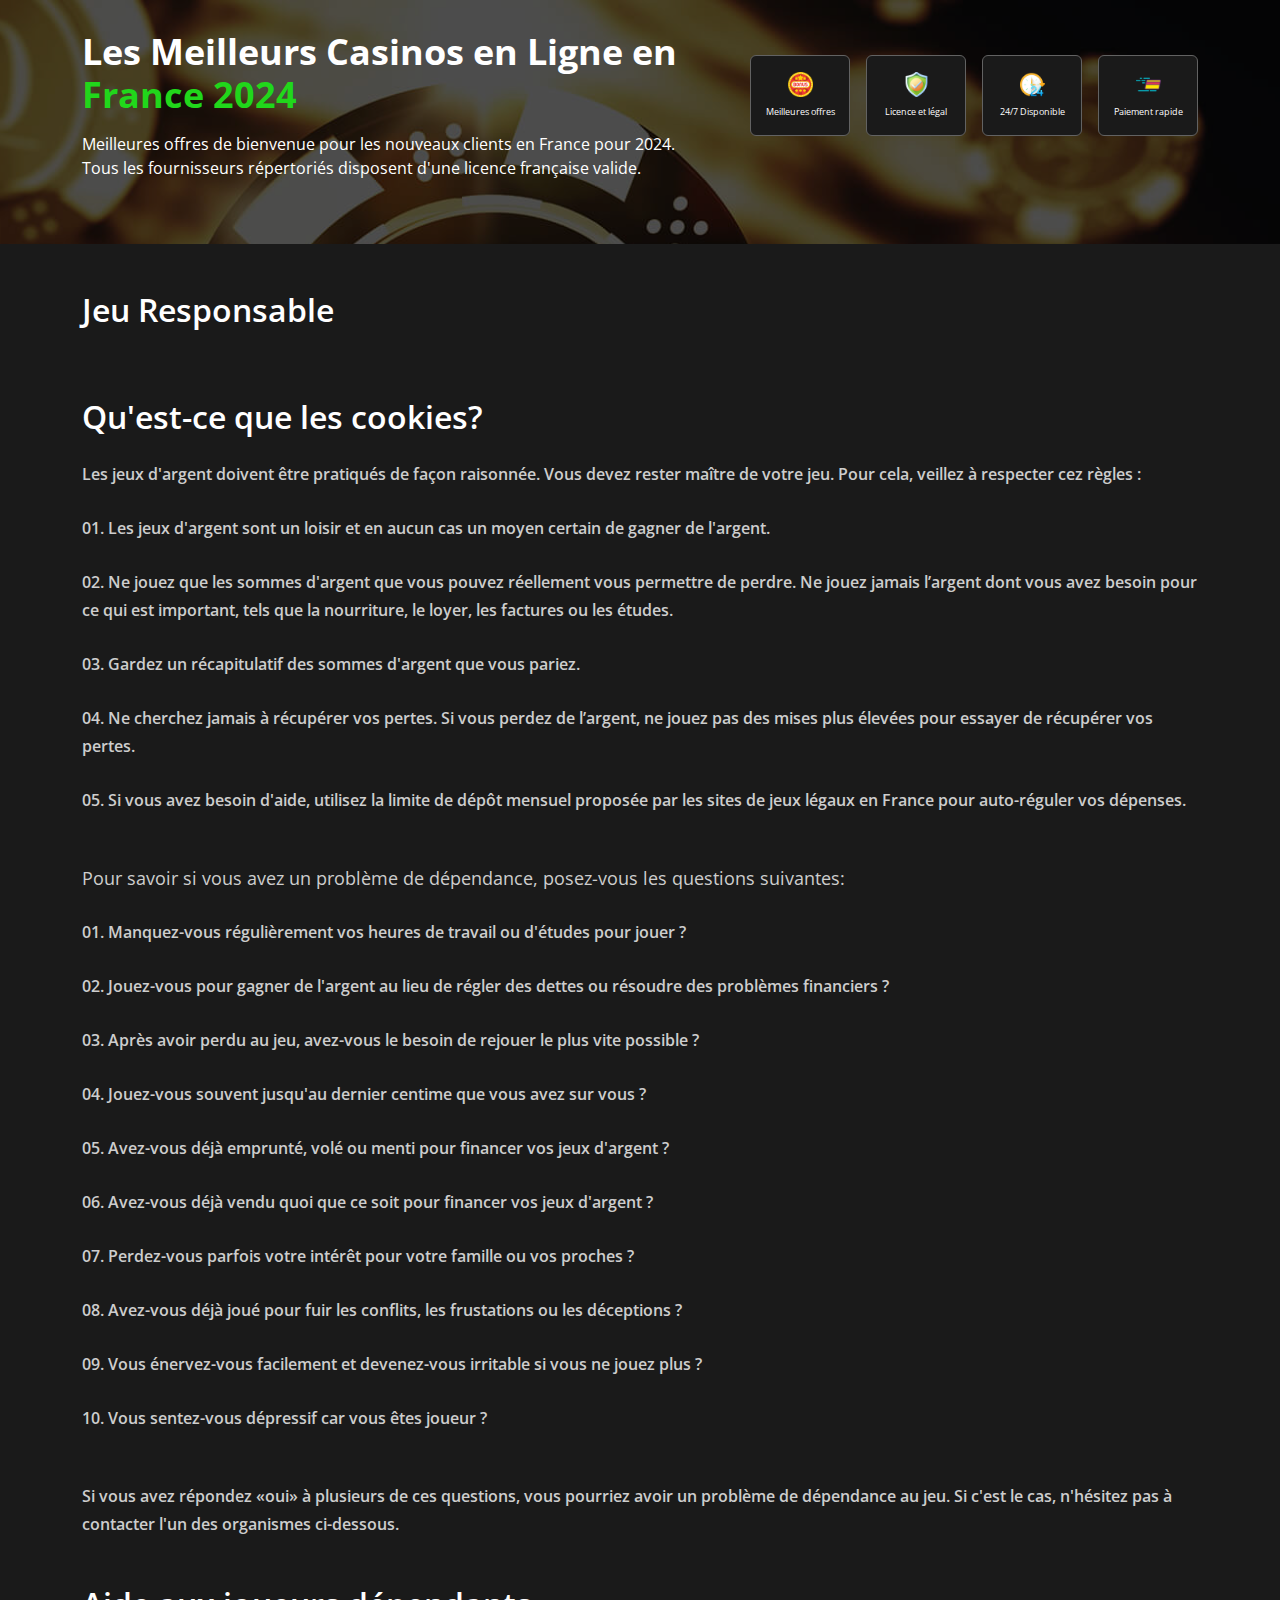
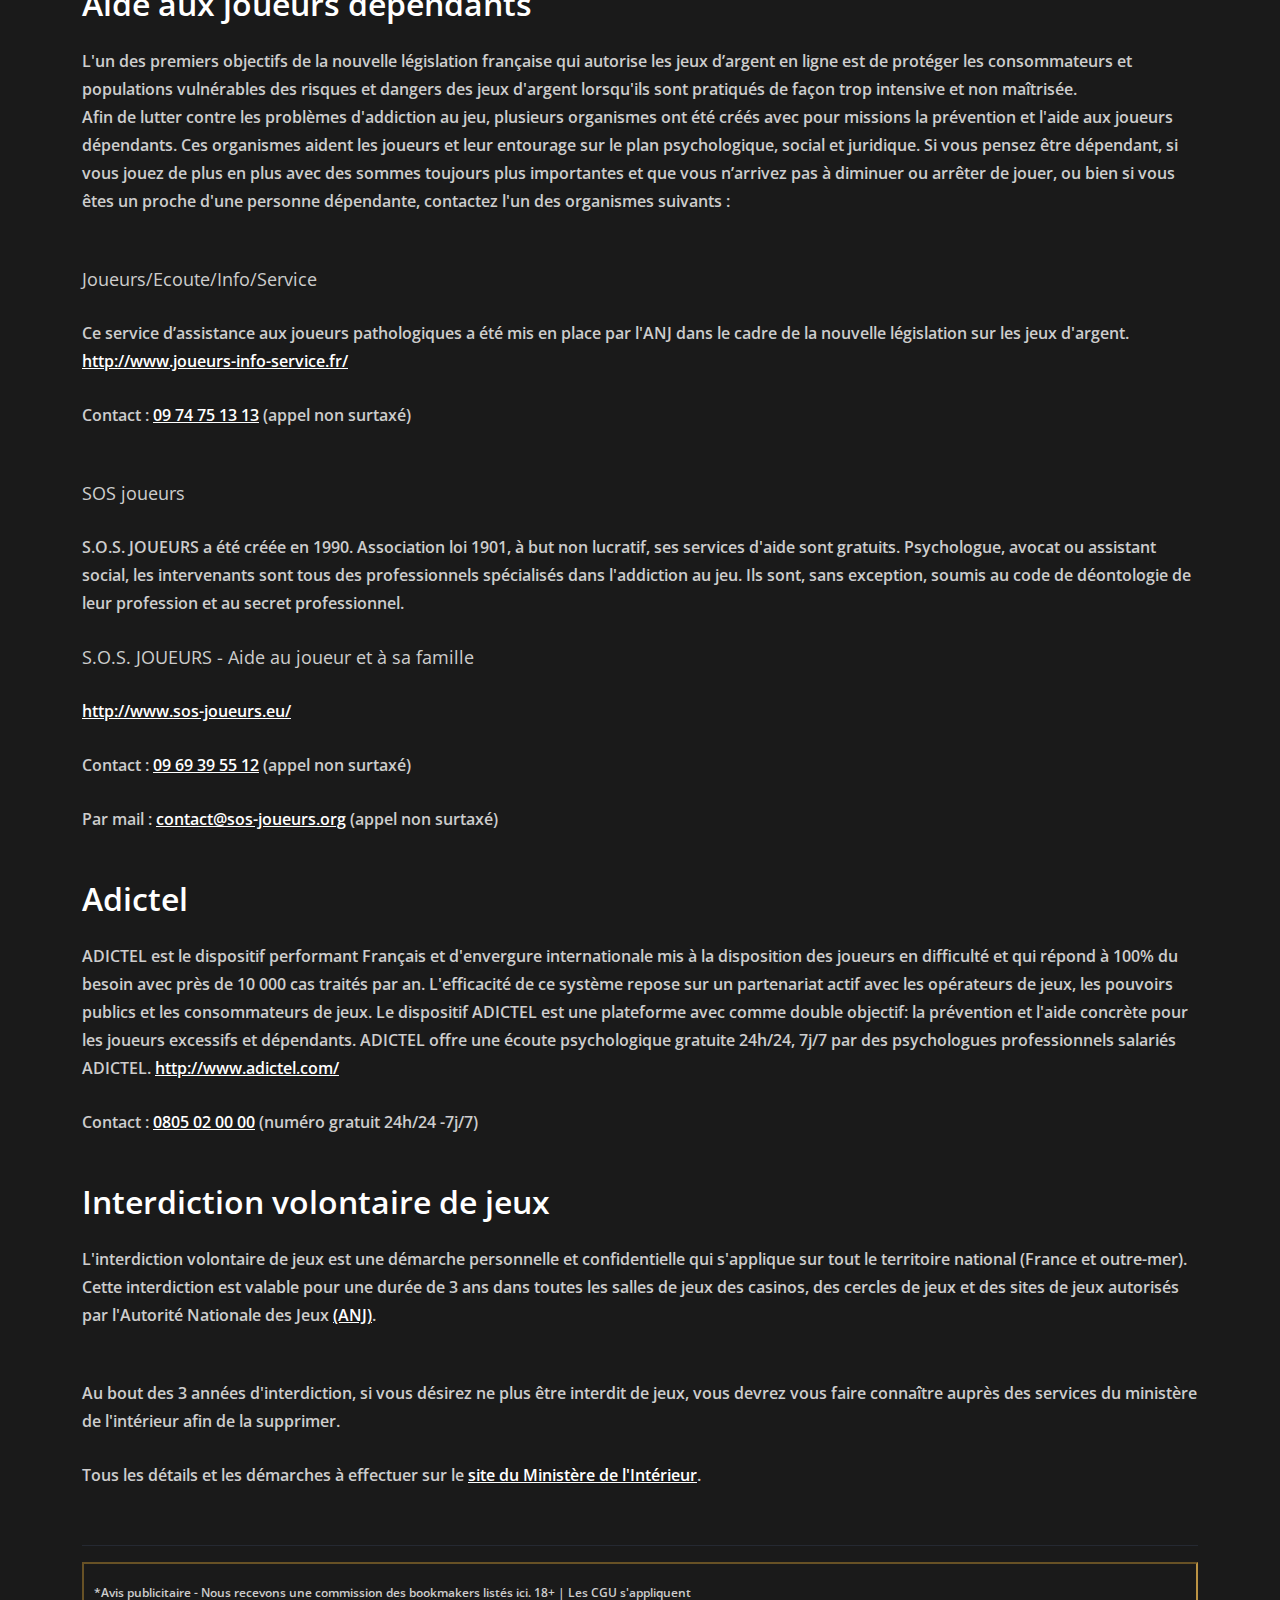
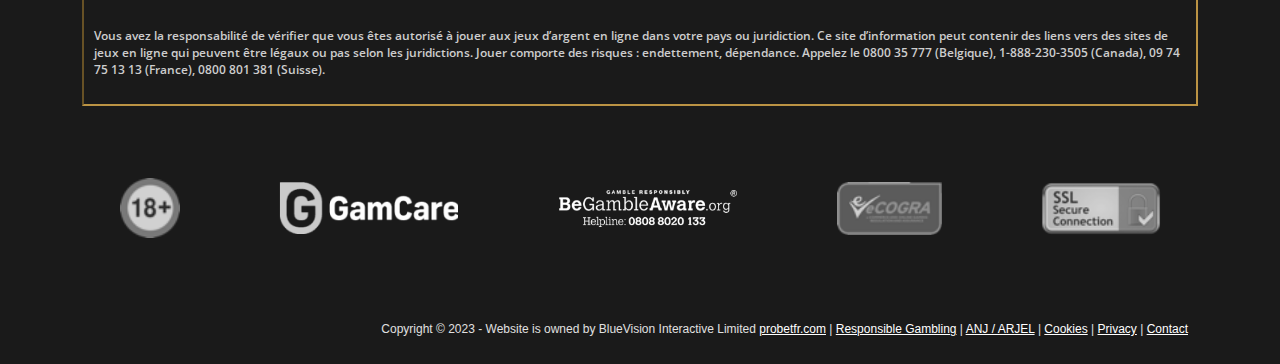
<file: responsible.html>
<!DOCTYPE html>
<html lang="en-US">

  <head>
    <meta http-equiv="Content-Type" content="text/html; charset=UTF-8">
    <meta name="viewport" content="width=device-width, initial-scale=1">
    <title>Les Meilleurs Sites de Paris Sportifs en France 2024</title>
    <link rel="icon" href="images/favicon.ico" sizes="192x192" />
    <link rel="stylesheet" id="bootstrap-defer-css" href="./css/bootstrap.min.css" media="all">
    <link rel="stylesheet" id="bootstrap-icons-defer-css" href="./css/bootstrap-icons.css" media="all">
    <link rel="stylesheet" id="slick-defer-css" href="./css/slick.css" media="all">
    <link rel="stylesheet" id="main-defer-css" href="./css/main.min.css" media="all">
    <link rel="preconnect" href="https://fonts.googleapis.com">
    <link rel="preconnect" href="https://fonts.gstatic.com" crossorigin>
    <link href="https://fonts.googleapis.com/css2?family=Open+Sans:ital,wght@0,300..800;1,300..800&display=swap" rel="stylesheet">
    <meta name="msapplication-TileColor" content="#13161f">
    <meta name="theme-color" content="#13161f">
    <script async="" src="./js/collector.min.js.download"></script>
    <script async="" src="./js/4gdelvrb5jfwb6ml2nv8.js.download"></script>
  </head>

  <body class="home page-template-default page page-id-2 no-sidebar customize-support">
    <div id="page" class="site">
    <main id="primary" class="site-main">
      <header id="masthead" class="site-header">
      <div class="container">
      <div class="d-flex justify-content-between">
      <div class="pe-md-5 text-white">
        <div class="mb-0 mb-md-3">
            <div class="mb-0 mb-md-3">
              <h1><strong>Les Meilleurs Casinos en Ligne en <span style="color: #21d71b;"> France 2024</span></strong></h1></div>
          <div class="mb-0 d-none d-md-block">
            <p>Meilleures offres de bienvenue pour les nouveaux clients en France pour 2024. Tous les fournisseurs répertoriés disposent d'une licence française valide.</p>
          </div>
          </div>
      </div>
      <div class="d-none d-lg-block">
      <div class="d-flex flex-column h-100">
      <div class="icons d-flex gap-3">

      <div class="icon rounded-2 py-3 px-2 d-flex flex-column align-items-center justify-content-center flex-fill">
      <div class="icon-wrapper rounded-circle mb-2"><img src="./images/bonus.png" loading="lazy" class="webpexpress-processed"></div>
      <p class="mb-0">Meilleures offres</p>
      </div>

      <div class="icon rounded-2 py-3 px-2 d-flex flex-column align-items-center justify-content-center flex-fill">
      <div class="icon-wrapper rounded-circle mb-2"><img src="./images/safe.png" loading="lazy" class="webpexpress-processed"></div>
      <p class="mb-0">Licence et légal</p>
      </div>

      <div class="icon rounded-2 py-3 px-2 d-flex flex-column align-items-center justify-content-center flex-fill">
      <div class="icon-wrapper rounded-circle mb-2"><img src="./images/247.png" loading="lazy" class="webpexpress-processed"></div>
      <p class="mb-0">24/7 Disponible</p>
      </div>

      <div class="icon rounded-2 py-3 px-2 d-flex flex-column align-items-center justify-content-center flex-fill">
      <div class="icon-wrapper rounded-circle mb-2"><img src="./images/card(1).png" loading="lazy"></div>
      <p class="mb-0">Paiement rapide</p>
      </div>

      </div>
      </div>
      </div>
      </div>
      </div>
      </header>

      <article id="post-2" class="container post-2 page type-page status-publish hentry"></article>
    </main>

    <footer class="mt-5 py-3">
      <div class="container">
        <div class="footer-txt text-white-50">
          <h2>Jeu Responsable</h2>

          <div class="entry-content" itemprop="text">&nbsp; &nbsp; &nbsp; &nbsp; &nbsp; &nbsp;&nbsp;
            <div class="page-content">
                <div class="page-content">
                    <h2>Qu'est-ce que les cookies?</h2>
                <p>Les jeux d'argent doivent être pratiqués de façon raisonnée. Vous devez rester maître de votre jeu. Pour cela, veillez à respecter cez règles :
                </p>

                <p>01. Les jeux d'argent sont un loisir et en aucun cas un moyen certain de gagner de l'argent.</p>
                
                <p>02. Ne jouez que les sommes d'argent que vous pouvez réellement vous permettre de perdre. Ne jouez jamais l’argent dont vous avez besoin pour ce qui est important, tels que la nourriture, le loyer, les factures ou les études.</p>
                
                <p>03. Gardez un récapitulatif des sommes d'argent que vous pariez.</p>
                
                <p>04. Ne cherchez jamais à récupérer vos pertes. Si vous perdez de l’argent, ne jouez pas des mises plus élevées pour essayer de récupérer vos pertes.</p>
                
                <p>05. Si vous avez besoin d'aide, utilisez la limite de dépôt mensuel proposée par les sites de jeux légaux en France pour auto-réguler vos dépenses.</p><br>
                
                <p style="color: #ededede5; font-weight: 400; font-size: 18px;">Pour savoir si vous avez un problème de dépendance, posez-vous les questions suivantes:</p>

                <p>01. Manquez-vous régulièrement vos heures de travail ou d'études pour jouer ?</p>
                <p>02. Jouez-vous pour gagner de l'argent au lieu de régler des dettes ou résoudre des problèmes financiers ?</p>
                <p>03. Après avoir perdu au jeu, avez-vous le besoin de rejouer le plus vite possible ?</p>
                <p>04. Jouez-vous souvent jusqu'au dernier centime que vous avez sur vous ?</p>
                <p>05. Avez-vous déjà emprunté, volé ou menti pour financer vos jeux d'argent ?</p>
                <p>06. Avez-vous déjà vendu quoi que ce soit pour financer vos jeux d'argent ?</p>
                <p>07. Perdez-vous parfois votre intérêt pour votre famille ou vos proches ?</p>
                <p>08. Avez-vous déjà joué pour fuir les conflits, les frustations ou les déceptions ?</p>
                <p>09. Vous énervez-vous facilement et devenez-vous irritable si vous ne jouez plus ?</p>
                <p>10. Vous sentez-vous dépressif car vous êtes joueur ?</p> 
                <br>

                <p>Si vous avez répondez «oui» à plusieurs de ces questions, vous pourriez avoir un problème de dépendance au jeu. Si c'est le cas, n'hésitez pas à contacter l'un des organismes ci-dessous. </p>
                
                <h2>Aide aux joueurs dépendants </h2>
                <p>L'un des premiers objectifs de la nouvelle législation française qui autorise les jeux d’argent en ligne est de protéger les consommateurs et populations vulnérables des risques et dangers des jeux d'argent lorsqu'ils sont pratiqués de façon trop intensive et non maîtrisée. <br>

                Afin de lutter contre les problèmes d'addiction au jeu, plusieurs organismes ont été créés avec pour missions la prévention et l'aide aux joueurs dépendants. Ces organismes aident les joueurs et leur entourage sur le plan psychologique, social et juridique. Si vous pensez être dépendant, si vous jouez de plus en plus avec des sommes toujours plus importantes et que vous n’arrivez pas à diminuer ou arrêter de jouer, ou bien si vous êtes un proche d'une personne dépendante, contactez l'un des organismes suivants : </p> <br>

                <p style="color: #ededede5; font-weight: 400; font-size: 18px;">Joueurs/Ecoute/Info/Service</p>

                <p>Ce service d’assistance aux joueurs pathologiques a été mis en place par l'ANJ dans le cadre de la nouvelle législation sur les jeux d'argent. <br> <a href="http://www.joueurs-info-service.fr/">http://www.joueurs-info-service.fr/</a></p>

                <p>Contact : <a href="tel:+0974751313">09 74 75 13 13</a> (appel non surtaxé)</p> <br>

                <p style="color: #ededede5; font-weight: 400; font-size: 18px;">SOS joueurs </p>
                <p>S.O.S. JOUEURS a été créée en 1990. Association loi 1901, à but non lucratif, ses services d'aide sont gratuits. Psychologue, avocat ou assistant social, les intervenants sont tous des professionnels spécialisés dans l'addiction au jeu.
                Ils sont, sans exception, soumis au code de déontologie de leur profession et au secret professionnel.</p>

                <p style="color: #ededede5; font-weight: 400; font-size: 18px;">S.O.S. JOUEURS - Aide au joueur et à sa famille</p>
                <p><a href="http://www.sos-joueurs.eu/">http://www.sos-joueurs.eu/</a></p>
                <p>Contact : <a href="tel:+0969395512">09 69 39 55 12</a> (appel non surtaxé)</p>
                <p>Par mail : <a href="mailto:contact@sos-joueurs.org ">contact@sos-joueurs.org</a> (appel non surtaxé)</p>

                <h2>Adictel</h2>
                <p>ADICTEL est le dispositif performant Français et d'envergure internationale mis à la disposition des joueurs en difficulté et qui répond à 100% du besoin avec près de 10 000 cas traités par an. L'efficacité de ce système repose sur un partenariat actif avec les opérateurs de jeux, les pouvoirs publics et les consommateurs de jeux. Le dispositif ADICTEL est une plateforme avec comme double objectif: la prévention et l'aide concrète pour les joueurs excessifs et dépendants. ADICTEL offre une écoute psychologique gratuite 24h/24, 7j/7 par des psychologues professionnels salariés ADICTEL. <a href="">http://www.adictel.com/</a></p>
                <p>Contact : <a href="tel:+0805020000">0805 02 00 00</a> (numéro gratuit 24h/24 -7j/7)</p>

                <h2>Interdiction volontaire de jeux </h2>
                <p>L'interdiction volontaire de jeux est une démarche personnelle et confidentielle qui s'applique sur tout le territoire national (France et outre-mer). Cette interdiction est valable pour une durée de 3 ans dans toutes les salles de jeux des casinos, des cercles de jeux et des sites de jeux autorisés par l'Autorité Nationale des Jeux <a href="http://www.jeu-legal-france.fr/anj.php">(ANJ)</a>.</p><br>

                <p>Au bout des 3 années d'interdiction, si vous désirez ne plus être interdit de jeux, vous devrez vous faire connaître auprès des services du ministère de l'intérieur afin de la supprimer.</p>

                <p>Tous les détails et les démarches à effectuer sur le <a href="http://www.interieur.gouv.fr/sections/a_votre_service/vos_demarches/interdiction-jeux">site du Ministère de l'Intérieur</a>. </p>

            </div>&nbsp; &nbsp; &nbsp; &nbsp;&nbsp;
        </div>
        <hr class="px-5 px-md-0">

        <div class="footer-content">

          <div class="myDiv my-div-context">

            <p>*Avis publicitaire - Nous recevons une commission des bookmakers listés ici. 18+ | Les CGU s'appliquent</p>

            <p> Vous avez la responsabilité de vérifier que vous êtes autorisé à jouer aux jeux d’argent en ligne dans votre pays ou juridiction. Ce site d’information peut contenir des liens vers des sites de jeux en ligne qui peuvent être légaux ou pas selon les juridictions. Jouer comporte des risques : endettement, dépendance. Appelez le 0800 35 777 (Belgique), 1-888-230-3505 (Canada), 09 74 75 13 13 (France), 0800 801 381 (Suisse).</p>

          </div>

          <div class="footer-logo d-flex flex-wrap align-items-center justify-content-around gap-3 gap-md-4 my-md-5 py-4">

            <img class="footer-ico footer-icon-sm-3" src="./images/18+.png" loading="lazy">

            <a href="https://www.gamcare.org.uk/" target="_blank" rel="nofollow"><img class="footer-ico" src="./images/gamcare.png" loading="lazy"></a>
            <a href="https://www.begambleaware.org/" target="_blank" rel="nofollow"><img class="footer-ico" src="./images/BeGambleAware.png" loading="lazy"></a>
            <a href="https://ecogra.org/" target="_blank" rel="nofollow"><img class="footer-ico footer-icon-sm-1" src="./images/e-cogra.png" loading="lazy"></a>
            <img class="footer-ico footer-icon-sm-2" src="./images/ssl-secure.png" loading="lazy">

            <!--<a href="#" target="_blank" rel="nofollow"><img class="footer-ico" src="./images/qmra.svg" loading="lazy"> </a>
            <a href="#" target="_blank" rel="nofollow"><img class="footer-ico" src="./images/GamblingTherapy.png" loading="lazy"></a>
            <a href="#" target="_blank" rel="nofollow"><img class="footer-ico" src="./images/gamstop.png" loading="lazy"></a>
            <a href="#" target="_blank" rel="nofollow"><img class="footer-ico" src="./images/raig.png" loading="lazy"></a> -->
          </div>


          <div class="copyright">Copyright © 2023 - Website is owned by BlueVision Interactive Limited <a href="/">probetfr.com</a> | <a href="responsible.html">Responsible Gambling</a> | <a href="arjel.html"> ANJ / ARJEL</a> | <a href="cookie.html">Cookies</a> | <a href="privacy.html">Privacy</a> | <a href="mailto:contact@probetfr.com">Contact</a></div>

        </div>
      </div>  
    </footer>

          <script src="./js/popper.min.js.download" id="popper-defer-js"></script>
          <script src="./js/bootstrap.min.js.download" id="bootstrap-defer-js"></script>
          <script type="text/javascript" src="./js/jquery-3.6.0.min.js.download"></script>
          <script>
              const queryString = window.location.search;
                const urlParams = new URLSearchParams(queryString);
                const keyword = urlParams.get('keyword');
                if (queryString != "undefined" && keyword != "") {
                  (function ($) {
                    $(document).ready(function () {
                      $( ".afflink" ).each(function() {
                        var url = $(this).attr('href')
                        url = url.replace('{{keyword}}', keyword)
                        $(this).attr('href', url)
                      });
                    });
                  })(jQuery);
                }
          </script>
  </body>

</html>
</file>
<file: css/main.min.css>
#disclaimer {
    overflow: hidden;
    float: center;
    text-align: center;
    position: fixed;
    top: 0;
    width: 100%;
    z-index: 100000;
    border-bottom: 1px solid transparent;
    border-image-slice: 1;
    border-width: 1px;
    background: radial-gradient(#db0606, #d60d0d);
}

#disclaimer p {
    color: #ffffff !important;
    font-weight: 400;
    line-height: 28px;
    padding: 10px 10px;
    letter-spacing: 0.2px;
    font-size: 15px;
    margin: 0px !important;
    word-spacing: 1.4px;
}

@media screen and (max-width: 599px) {
    #disclaimer p {
        padding: 10px 4px;
        font-size: 9px;
        line-height: 16px;
    }
}

.trust-area {
	margin-top: 10px;
  }
  
  .trust-content{
	display: flex;
	align-items: center;
	gap: 24px;
  }
  
  .trust-description {
	display: flex;
	align-items: center;
	gap: 4px;
  }
  
  .trust-description > img {
    width: 30px;
}
  
  .trust-description > p {
	font-weight: 500;
	color: #ffffff;
	word-spacing: 1px;
	letter-spacing: 0.4px;
	font-size: 15px;
	margin-bottom: 0px !important;
  }
a{
    color:#fff
}
.card.dark-card{
    background-color:#2d3241;
    border:1px solid #4b5b88 !important
}
.modal-brands:not(.slick-initialized){
    opacity:0;
    height:0;
    visibility:hidden
}
.modal-brands .slick-track{
    display:flex !important
}
.modal-brands .slick-slide{
    height:inherit !important
}
.page-template-default-content-page a{
    color:inherit
}
a:hover{
    color:rgb(144 255 0);
    text-decoration:none
}

.ribbon {
    position: absolute;
    top: -28px;
    left: 10px;
    background: linear-gradient(160deg, #a54e07, #b47e11, #fef1a2, #bc881b, #a54e07);
    border-radius: 50px;
    clip-path: polygon(100% 0, 100% 50%, 100% 100%, 0 100%, 0 0);
    z-index: 1;
}

.ribbon {
    width: 50px;
    height: 24px;
    font-size: 12px;
    font-weight: 900;
    color: #4e2c07;
    font-family: "Open Sans", sans-serif;
    padding: 2px 18px;
    text-align: center;
    text-shadow: 0 2px 2px rgba(250, 227, 133, 0.815);
}

@media (min-width: 768px) {
    .mt-md-2 {
        margin-top: 1.2rem !important;
    }
}
.menu-main-menu-container ul li#menu-item-295,.menu-main-menu-container ul li#menu-item-294,.mm-panels ul li#menu-item-295,.mm-panels ul li#menu-item-294{
    display:none
}
.menu-main-menu-container ul li a,.mm-panels ul li a{
    text-decoration:none;
    color:#ffffff;
    white-space:nowrap
}
.page-id-289 .menu-main-menu-container ul li#menu-item-295,.page-id-289 .menu-main-menu-container ul li#menu-item-294,.page-id-289 .mm-panels ul li#menu-item-295,.page-id-289 .mm-panels ul li#menu-item-294,.page-id-292 .menu-main-menu-container ul li#menu-item-295,.page-id-292 .menu-main-menu-container ul li#menu-item-294,.page-id-292 .mm-panels ul li#menu-item-295,.page-id-292 .mm-panels ul li#menu-item-294{
    display:block
}
.hamburger .hamburger-inner,.hamburger .hamburger-inner::before,.hamburger .hamburger-inner::after,.hamburger.is-active .hamburger-inner,.hamburger.is-active .hamburger-inner::before,.hamburger.is-active .hamburger-inner::after{
    background-color:#ffffff
}
body {
    background-image: url("../images/promotions-archive-bg.jpg");
    background-size: cover;
    width: 100%;
    height: auto;
    background-attachment: fixed;
    background-position: top center;
    background-repeat: no-repeat;
    background-color: #13161f !important;
    font-family: "Poppins",sans-serif !important;
    position: relative;
    overflow-x: hidden;
    z-index: 1;
}

body::before {
    content: '';
    position: absolute;
    background-color: rgba(0, 0, 0, 0.568);
    left: 0;
    right: 0;
    top: 0;
    bottom: 0;
    width: 100%;
    height: 100%;
    z-index: -1;
}
body .small{
    font-size:12px;
    line-height:8px
}
@media (max-width: 991px){
    body:before{
        content:"";
        position:absolute;
        z-index:-1;
        width:100%;
        height:100%;
        background-color:rgba(0,0,0,0.25)
    }
}
@media (max-width: 575px){
    body .container{
        max-width:none
    }

    body:before {
        background-color: rgb(0 0 0 / 62%);
    }

    .trust-description > p {
        word-spacing: 0px;
        letter-spacing: 0px;
        font-size: 10px;
        margin-bottom: 0px !important;
    }

    .trust-content {
        gap: 8px;
    }

    .trust-description > img {
        width: 16px;
    }

    .trust-description {
        gap: 2px;
    }
}
@media (max-width: 991px){
    body .container{
        max-width:100%
    }
}
@media (min-width: 992px){
    /* body .container{
        width:976px;
        max-width:98vw
    } */
}
@media (min-width: 1440px){
    body .container{
        width:976px;
        max-width:98vw
    }
}
header{
    margin:0 auto;
    padding-top:30px;
    margin-bottom:17px
}
h1{
    font-size:2em
}
@media (min-width: 768px){
    h1{
        font-size:2.25em
    }
}

h1, h2, h3, h4, h5, h6{
  font-family: "Open Sans", sans-serif;
}

p{
  font-family: "Open Sans", sans-serif;
}
h2{
    font-size:14px;
    line-height:1.5
}
.icon {
    background-color: #1a1a1a;
    text-align: center;
    color: #fff;
    min-width: 100px;
    border: 1px solid #626262;
}
.icon img{
    width:25px;
    height:auto
}
.icon p{
    font-size:9px
}
section{
    margin:0 auto
}
.list-main{
    position:relative
}
.list-main:before {
    content: "";
    z-index: -1;
    position: absolute;
    width: 100%;
    height: 100%;
    background-color: rgb(25 25 26 / 63%);
    border-radius: 8px;
}
.list-item .brand-logo img {
    max-width: 155px;
    height: auto;
}
.list-title{
    color:#fff;
    background-color: #1a1a1a;
    border: 1px solid #626262 !important;
    text-align:center;
    font-size:16px
}
.list-item {
    color: #fff;
    background-color: #1a1a1a;
    border: 1px solid #626262 !important;
    -webkit-transition: border-color 0.3s ease-in-out;
    -moz-transition: border-color 0.3s ease-in-out;
    -ms-transition: border-color 0.3s ease-in-out;
    -o-transition: border-color 0.3s ease-in-out;
    transition: border-color 0.3s ease-in-out;
}
.list-item .brand-logo img{
    max-width:100%
}
@media (min-width: 768px){
    .list-item .brand-logo img{
        max-width:155px;
        height: auto;
    }
}
.list-item .notes {
    margin-top: 7px;
    font-weight: 300 !important;
    font-size: 11px !important;
    color: #d6d6d6 !important;
    letter-spacing: 0.4px;
}
.list-item .item-bonus{
    max-width:180px
}
.list-item .item-bonus p.bon-pr{
    font-weight:500;
    font-size:25px;
    line-height:25px
}
@media (min-width: 992px){
    .list-item .item-bonus p.bon-pr{
        font-size:42px;
        line-height:42px
    }
}
.list-item .item-bonus p.bon-txt {
    font-size: 16px;
    line-height: 32px;
    display: inline-block;
}
.list-item .item-bonus p.bon-txt > img{
    width: 30px;
}
.list-item .item-rat p,.list-item .item-play p{
    font-weight:500;
    font-size:10px
}
@media (min-width: 992px){
    .list-item .item-rat p,.list-item .item-play p{
        font-size:18px
    }
}
.list-item img.star{
    width:16px;
    height: auto;
}
@media (min-width: 992px){
    .list-item img.star {
        width: 18px;
        height: auto;
        margin: -1px !important;
    }
}
.list-item .item-sco{
    font-weight:700;
    font-size:22px
}
@media (min-width: 992px){
    .list-item .item-sco{
        font-size:43px
    }
}
.list-item a.btn.btn-primary:hover {
    background: radial-gradient(#ff0000, #af0f0f);
}
.btn.btn-primary {
    color: #ffffff;
    font-weight: 700;
    width: 100%;
    padding: 10px 8px;
    font-size: 14px;
    max-width: 100px;
    background: linear-gradient(358deg, rgb(39 151 39) 8%, rgb(144 255 0) 90.3%);
    border: 0px;
    letter-spacing: 0.4px;
    text-transform: uppercase;
}
@media (min-width: 992px){
    .btn.btn-primary {
        padding: 10px 12px;
        max-width: 224px;
        font-size: 13px;
        padding: 12px 4px;
        width: 100%;
    }
}
@media (min-width: 768px){
    .list-item:hover{
        border-color:#b47e11 !important
    }
}
.first-item-text{
    color:#8e8e8e;
    text-align:left;
    font-size:9px;
    padding:0 42px;
    line-height:0.9
}
.getlink a {
    color: #ffffff;
    text-decoration: underline;
    font-size: 12px;
    font-weight: 300;
}
.getlink a:hover{
    color:#ffffff;
    text-decoration:underline
}
section.subscr{
    color:#fff;
    margin-top:80px;
    background-color:#293147;
    border-radius:7px;
    z-index:15;
    position:relative
}
section.subscr .btn.btn-primary{
    max-width:none;
    padding:21px 12px
}
@media (min-width: 992px){
    section.subscr .btn.btn-primary{
        padding:18px 12px;
        max-width:165px
    }
}
p.substtl{
    font-size:32px;
    margin:0;
    font-weight:bold
}
p.substxt{
    font-size:18px;
    margin:0;
    margin-top:12px
}
.form-group{
    width:100%
}
input.form-control{
    background:none;
    border:1px solid #6983c6;
    height:65px;
    width:100% !important;
    border-radius:10px
}
input.form-control:focus{
    background:none
}
footer {
    background-color: #1a1a1a;
    position: relative;
    z-index: 10;
}
footer img.footer-ico {
    max-width: 180px;
}
.row.footer-content{
    max-width:1280px;
    margin:0 auto
}
.footer-txt h2 {
    font-size: 32px;
    color: #fff !important;
    font-weight: 600;
    padding-top: 25px;
    line-height: 50px;
}
.footer-txt p {
    font-size: 16px;
    color: #cdcdcd !important;
    font-weight: 600;
    padding-top: 10px;
    line-height: 28px;
}
.footer-txt ul li {
    font-size: 16px;
    color: #cdcdcd !important;
    font-weight: 600;
    padding-top: 10px;
    line-height: 28px;
}
.footer-logo{
    text-align:center
}
.footer-links{
    color:#47567d;
    font-weight:500;
    font-size:14px
}

.myDiv.my-div-context > p{
    font-size: 12px !important;
    line-height: normal !important;
}
@media (min-width: 992px){
    .footer-links{
        font-size:18px
    }
}
.footer-links a{
    text-decoration:none;
    color:#fff
}
.copy{
    color:#fff;
    font-size:14px
}
@media (min-width: 992px){
    .copy{
        font-size:18px
    }
}
hr{
    width:100%;
    border-top:1px solid #47567d
}
.user-rating{
    position:relative
}
.user-rating::after{
    position:absolute;
    content:"";
    top:50%;
    right:0;
    transform:translateY(-50%);
    background-color:#000000;
    opacity:0.1;
    height:62px;
    width:1px
}
.user-rating fieldset,.user-rating label{
    margin:0;
    padding:0
}
.user-rating body{
    margin:20px
}
.user-rating body h1{
    font-size:1.5em;
    margin:10px
}
.user-rating .rating{
    border:none
}
.user-rating .rating>input{
    display:none
}
.user-rating .rating>label:before{
    margin:0 2px;
    font-size:1.25em;
    font-family:FontAwesome;
    display:inline-block;
    content:"\f005"
}
.user-rating .rating>.half:before{
    content:"\f089";
    position:absolute
}
.user-rating .rating>label{
    color:#ddd;
    float:right
}
.user-rating .rating>input:checked ~ label,.user-rating .rating:not(:checked)>label:hover,.user-rating .rating:not(:checked)>label:hover ~ label{
    color:#ffd700
}
.user-rating .rating>input:checked+label:hover,.user-rating .rating>input:checked ~ label:hover,.user-rating .rating>label:hover ~ input:checked ~ label,.user-rating .rating>input:checked ~ label:hover ~ label{
    color:#ffed85
}
body .modal-backdrop.show{
    opacity:0.9
}

.myDiv {
    border: 2px inset #bb9344;
    margin-top: 10px;
    padding: 10px;
    color: #e0e0e0;
    text-align: left;
    font-size: 12px;
}

.copyright {
    padding: 10px;
    color: #e0e0e0;
    text-align: right;
    font-size: 12px;
  }

  img.footer-ico.footer-icon-sm-1 {
    width: 105px;
}
img.footer-ico.footer-icon-sm-2 {
    width: 120px;
}
img.footer-ico.footer-icon-sm-3 {
    width: 60px;
}

/*# sourceMappingURL=main.min.css.map */
@media only screen and (max-width: 600px) and (min-width: 400px){
    .btn.btn-primary {
        font-size: 12px !important;
        padding: 12px 4px !important;
        max-width: 150px !important;
        position: relative;
        right: 50%;
        transform: translateX(50%);
    }
}

@media only screen and (max-width: 375px) and (min-width: 300px){
    .trust-description > p {
        word-spacing: 0px;
        letter-spacing: 0px;
        font-size: 8px;
        margin-bottom: 0px !important;
    }
}

@media only screen and (max-width: 867px) and (min-width: 601px){

    #disclaimer p {
        line-height: 18px;
        padding: 10px;
        letter-spacing: 0.2px;
        font-size: 13px;
        margin: 0px !important;
        word-spacing: 1.4px;
    }
}

@media only screen and (max-width: 1200px) and (min-width: 868px){
    .btn.btn-primary {
        width: 100%;
        max-width: none;
        padding: 12px 5px;
        font-size: 14px;
        min-width: 170px;
    }

    
    #disclaimer p {
        line-height: 28px;
        padding: 10px;
        letter-spacing: 0.2px;
        font-size: 13px;
        margin: 0px !important;
        word-spacing: 1.4px;
    }
}

@media only screen and (max-width: 600px) {
    .btn.btn-primary {
        max-width: fit-content;
        font-size: 12px;
        padding: 12px 8px;
    }

    

    img.footer-ico.footer-icon-sm-1 {
        width: 90px;
    }
    img.footer-ico.footer-icon-sm-2 {
        width: 100px;
    }
    img.footer-ico.footer-icon-sm-3 {
        width: 42px;
    }

    footer img.footer-ico {
        max-width: 140px;
    }

    .footer-logo.d-flex.flex-wrap.align-items-center.justify-content-around.gap-3.gap-md-4.my-md-5.py-4{
        justify-content: center !important;
    }

    .list-item .item-bonus p.bon-txt {
        font-size: 14px;
    }

    p.bon-txt.mb-0.mt-2 span {
        font-size: 18px !important;
        font-weight: 700 !important;
    }

    .active-card {
        border: 2px solid #e3c76c !important;
    }

    .ribbon {
        top: -30px;
    }

    div#page {
        overflow-x: hidden;
    }
    
    body {
        overflow-x: hidden;
    }

    .footer-txt h2 {
        font-size: 26px;
    }

    h1 {
        font-weight: bold;
        font-size: 28px;
    }
}

@media only screen and (max-width: 360px) and (min-width: 300px){
    .trust-description {
        gap: 1px !important;
    }

    .trust-description > img {
        width: 14px !important;
    }

    .trust-description > p {
        word-spacing: 0px;
        letter-spacing: 0px;
        font-size: 7px;
        margin-bottom: 0px !important;
        font-weight: 400;
    }

}

@media only screen and (max-width: 868px) and (min-width: 601px){
    .item-sco.col-6.col-sm-3.text-center.d-none.d-md-block {
        width: 15%;
    }

    .item-play.col-6.col-sm-2.text-center {
        width: 23%;
    }

    .btn.btn-primary {
        width: 100%;
        max-width: none;
        font-size: 12px;
        padding: 12px 2px;
    }

    .gap-3 {
        gap: 0rem!important;
    }

    .list-item .brand-logo img {
        max-width: none;
        height: auto;
    }

    .list-item .item-sco {
        font-weight: 700;
        font-size: 36px;
    }

    .list-item .item-rat p, .list-item .item-play p {
        font-weight: 500;
        font-size: 14px;
    }

    .list-item .item-bonus p.bon-txt {
        font-size: 12px;
    }

    .list-title {
        font-size: 13px;
    }

    .col-3 {
        width: 15%;
    }

    .col-2 {
        width: 19%;
    }

    .flex-fill {
        flex: none !important;
    }

    .item-rat.col-6.col-sm-2.text-center {
        width: 19%;
    }
}


@media only screen and (min-width: 869px) {
    .item-sco.col-6.col-sm-3.text-center.d-none.d-md-block {
        width: 20%;
    }

    .item-play.col-6.col-sm-2.text-center {
        width: 20%;
    }

    .btn.btn-primary {
        width: 100%;
        max-width: none;
    }

    

    .col-3 {
        width: 19%;
    }

    .col-2 {
        width: 18%;
    }
}
</file>
